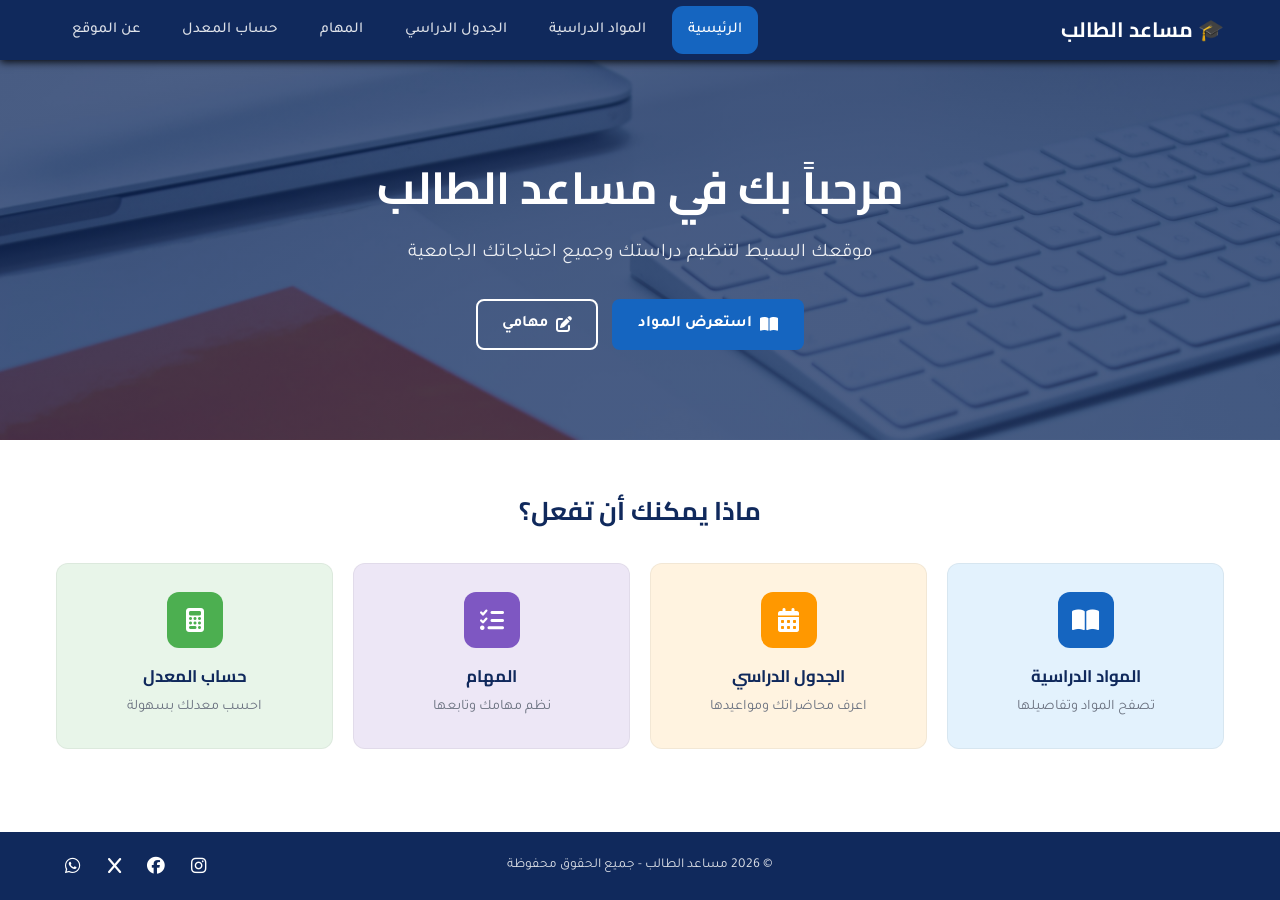
<file: index.html>
<!DOCTYPE html>
<html lang="ar" dir="rtl">
<head>
  <link rel="preconnect" href="https://fonts.googleapis.com">
<link rel="preconnect" href="https://fonts.gstatic.com" crossorigin>
<link href="https://fonts.googleapis.com/css2?family=Cairo:wght@400;600;700&family=Tajawal:wght@400;500;700&display=swap" rel="stylesheet">
    <meta charset="UTF-8">
<link rel="stylesheet" href="https://cdnjs.cloudflare.com/ajax/libs/font-awesome/6.5.1/css/all.min.css">
    <meta name="viewport" content="width=device-width, initial-scale=1.0">
    <title>مرحباً بك في مساعد الطالب</title>
    <link rel="stylesheet" href="./CSS/style.css">
        <link rel="stylesheet" href="./CSS/home.css">

</head>
<body>
<nav class="navbar">
  <div class="container nav-container">
    <a href="index.html" class="logo">🎓 مساعد الطالب</a>
    <button class="menu-toggle" id="menuToggle" aria-label="القائمة" aria-expanded="false">
      <span></span>
      <span></span>
      <span></span>
    </button>

    <ul class="nav-links" id="navLinks">
      <li><a href="index.html" class="active">الرئيسية</a></li>
      <li><a href="courses.html">المواد الدراسية</a></li>
      <li><a href="schedule.html">الجدول الدراسي</a></li>
      <li><a href="tasks.html">المهام</a></li>
      <li><a href="gpa.html">حساب المعدل</a></li>
      <li><a href="about.html">عن الموقع</a></li>
    </ul>

  </div>
</nav>

<main>

  <!-- ===== قسم الترحيب (Hero) ===== -->
  <section class="hero">
    <div class="container">
      <h1>مرحباً بك في مساعد الطالب</h1>
      <p>موقعك البسيط لتنظيم دراستك وجميع احتياجاتك الجامعية</p>

      <div class="hero-buttons">
        <a href="courses.html" class="btn btn-primary">
          <i class="fa-solid fa-book-open"></i> استعرض المواد
        </a>
        <a href="tasks.html" class="btn btn-outline">
          <i class="fa-solid fa-pen-to-square"></i> مهامي
        </a>
      </div>
    </div>
  </section>

  <!-- ===== ماذا يمكنك أن تفعل؟ ===== -->
  <section class="features">
    <div class="container">
      <h2 class="section-title">ماذا يمكنك أن تفعل؟</h2>

      <div class="features-grid">

        <a href="courses.html" class="feature-card card-blue">
          <div class="feature-icon"><i class="fa-solid fa-book-open"></i></div>
          <h3>المواد الدراسية</h3>
          <p>تصفح المواد وتفاصيلها</p>
        </a>

        <a href="schedule.html" class="feature-card card-orange">
          <div class="feature-icon"><i class="fa-solid fa-calendar-days"></i></div>
          <h3>الجدول الدراسي</h3>
          <p>اعرف محاضراتك ومواعيدها</p>
        </a>

        <a href="tasks.html" class="feature-card card-purple">
          <div class="feature-icon"><i class="fa-solid fa-list-check"></i></div>
          <h3>المهام</h3>
          <p>نظم مهامك وتابعها</p>
        </a>

        <a href="gpa.html" class="feature-card card-green">
          <div class="feature-icon"><i class="fa-solid fa-calculator"></i></div>
          <h3>حساب المعدل</h3>
          <p>احسب معدلك بسهولة</p>
        </a>

      </div>
    </div>
  </section>

</main>

<footer class="footer">
  <div class="container footer-container">
    <p class="copyright">© 2026 مساعد الطالب - جميع الحقوق محفوظة</p>
    <div class="social-links">
    <a href="https://www.instagram.com/mohammed__qandel?stkn=MTZ2YTNodWpycTI4Mw==" aria-label="instagram"><i class="fa-brands fa-instagram"></i></a>
    <a href="https://www.facebook.com/me/" aria-label="facebook"><i class="fa-brands fa-facebook"></i></a>
    <a href="https://x.com/Mohamed24745242" aria-label="X"><i class="fa-solid fa-x"></i></a>
    <a href="https://wa.me/972567876970" aria-label="whatsapp"><i class="fa-brands fa-whatsapp"></i></a>
    </div>
  </div>
</footer>
<script src="./JS/script.js"></script>
</body>
</html>
</file>
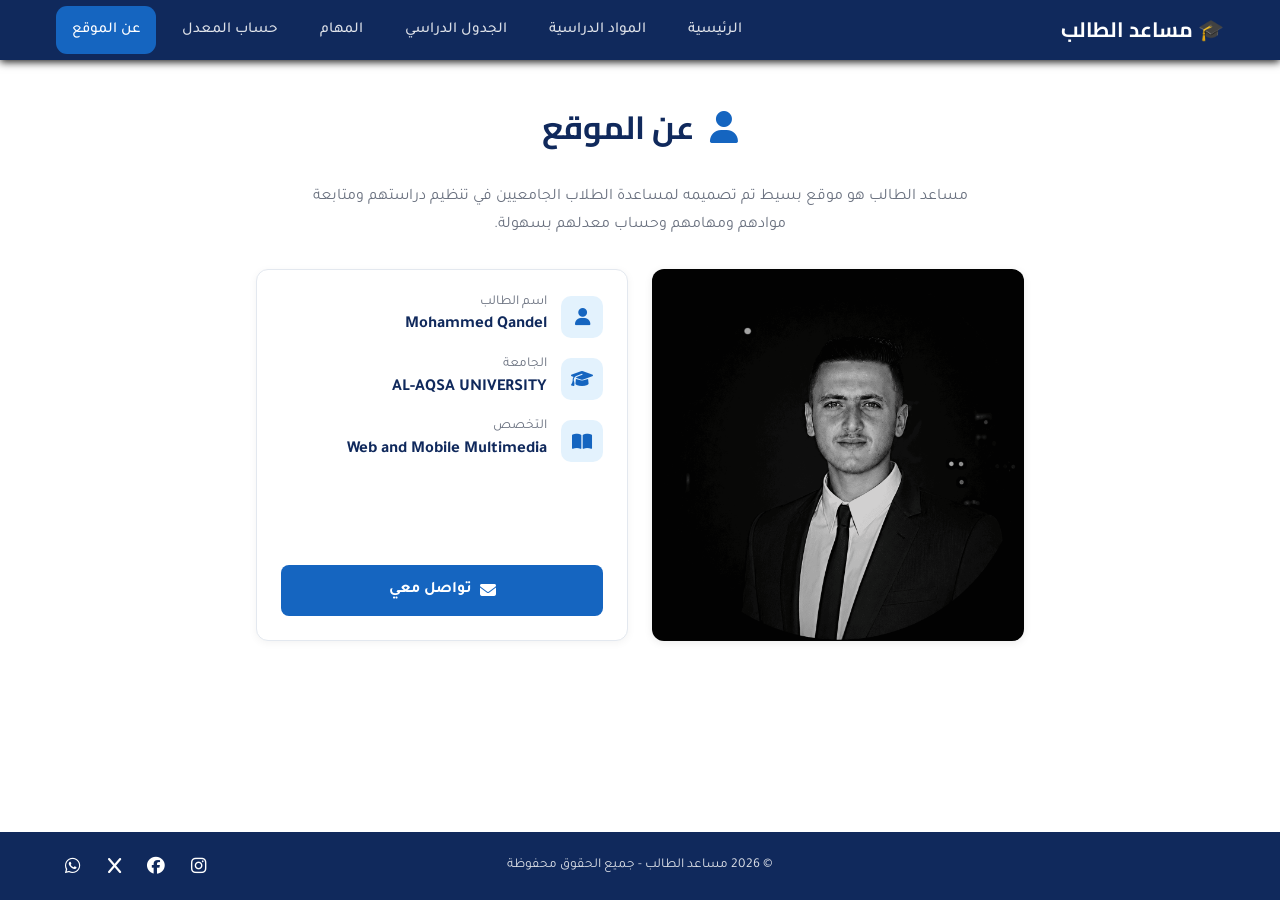
<file: about.html>
<!DOCTYPE html>
<html lang="ar" dir="rtl">
<head>
  <meta charset="UTF-8">
  <meta name="viewport" content="width=device-width, initial-scale=1.0">
  <title>عن الموقع - مساعد الطالب</title>

  <!-- الخطوط -->
  <link rel="preconnect" href="https://fonts.googleapis.com">
  <link rel="preconnect" href="https://fonts.gstatic.com" crossorigin>
  <link href="https://fonts.googleapis.com/css2?family=Cairo:wght@400;600;700&family=Tajawal:wght@400;500;700&display=swap" rel="stylesheet">

  <!-- الأيقونات -->
  <link rel="stylesheet" href="https://cdnjs.cloudflare.com/ajax/libs/font-awesome/6.5.1/css/all.min.css">

  <!-- الستايل: المشترك أول، وبعده ملف الصفحة -->
  <link rel="stylesheet" href="./CSS/style.css">
  <link rel="stylesheet" href="./CSS/about.css">
</head>
<body>

  <!-- ===== الناف بار ===== -->
  <nav class="navbar">
    <div class="container nav-container">

      <a href="index.html" class="logo">🎓 مساعد الطالب</a>

      <button class="menu-toggle" id="menuToggle" aria-label="القائمة" aria-expanded="false">
        <span></span>
        <span></span>
        <span></span>
      </button>

      <ul class="nav-links" id="navLinks">
        <li><a href="index.html">الرئيسية</a></li>
        <li><a href="courses.html">المواد الدراسية</a></li>
        <li><a href="schedule.html">الجدول الدراسي</a></li>
        <li><a href="tasks.html">المهام</a></li>
        <li><a href="gpa.html">حساب المعدل</a></li>
        <li><a href="about.html" class="active">عن الموقع</a></li>
      </ul>

    </div>
  </nav>

  <!-- ===== المحتوى ===== -->
  <main>
    <section class="page">
      <div class="container container-narrow">

        <header class="page-header">
          <h1><i class="fa-solid fa-user"></i> عن الموقع</h1>
        </header>

        <!-- نبذة عن الموقع -->
        <p class="about-intro">
          مساعد الطالب هو موقع بسيط تم تصميمه لمساعدة الطلاب الجامعيين في تنظيم دراستهم ومتابعة موادهم ومهامهم وحساب معدلهم بسهولة.
        </p>

        <div class="about-grid">

          <!-- الصورة (حط صورتك بمجلد images باسم about.jpg) -->
          <img class="about-image" src="images/ChatGPT Image 25 يونيو 2026، 09_43_19 م.png" alt="صورة شخصية أو مكتب دراسة" loading="lazy">

          <!-- بطاقة المعلومات (عدّل القيم لمعلوماتك) -->
          <div class="about-card">

            <ul class="about-info">
              <li>
                <span class="info-icon"><i class="fa-solid fa-user"></i></span>
                <div>
                  <span class="info-label">اسم الطالب</span>
                  <strong class="info-value">Mohammed Qandel </strong>
                </div>
              </li>
              <li>
                <span class="info-icon"><i class="fa-solid fa-graduation-cap"></i></span>
                <div>
                  <span class="info-label">الجامعة</span>
                  <strong class="info-value">AL-AQSA UNIVERSITY</strong>
                </div>
              </li>
              <li>
                <span class="info-icon"><i class="fa-solid fa-book-open"></i></span>
                <div>
                  <span class="info-label">التخصص</span>
                  <strong class="info-value">Web and Mobile Multimedia</strong>
                </div>
              </li>
            </ul>

            <!-- غيّر الإيميل لإيميلك -->
            <a href="mailto:qandelmohamed122@gmail.com" class="btn btn-primary">
              <i class="fa-solid fa-envelope"></i> تواصل معي
            </a>

          </div>
        </div>

      </div>
    </section>
  </main>

  <!-- ===== الفوتر ===== -->
  <footer class="footer">
    <div class="container footer-container">
      <p class="copyright">© 2026 مساعد الطالب - جميع الحقوق محفوظة</p>

      <div class="social-links">
        <a href="https://www.instagram.com/mohammed__qandel?stkn=MTZ2YTNodWpycTI4Mw==" aria-label="instagram"><i class="fa-brands fa-instagram"></i></a>
    <a href="https://www.facebook.com/me/" aria-label="facebook"><i class="fa-brands fa-facebook"></i></a>
    <a href="https://x.com/Mohamed24745242" aria-label="X"><i class="fa-solid fa-x"></i></a>
    <a href="https://wa.me/972567876970" aria-label="whatsapp"><i class="fa-brands fa-whatsapp"></i></a>

      </div>
    </div>
  </footer>

  <script src="./JS/script.js"></script>
</body>
</html>
</file>
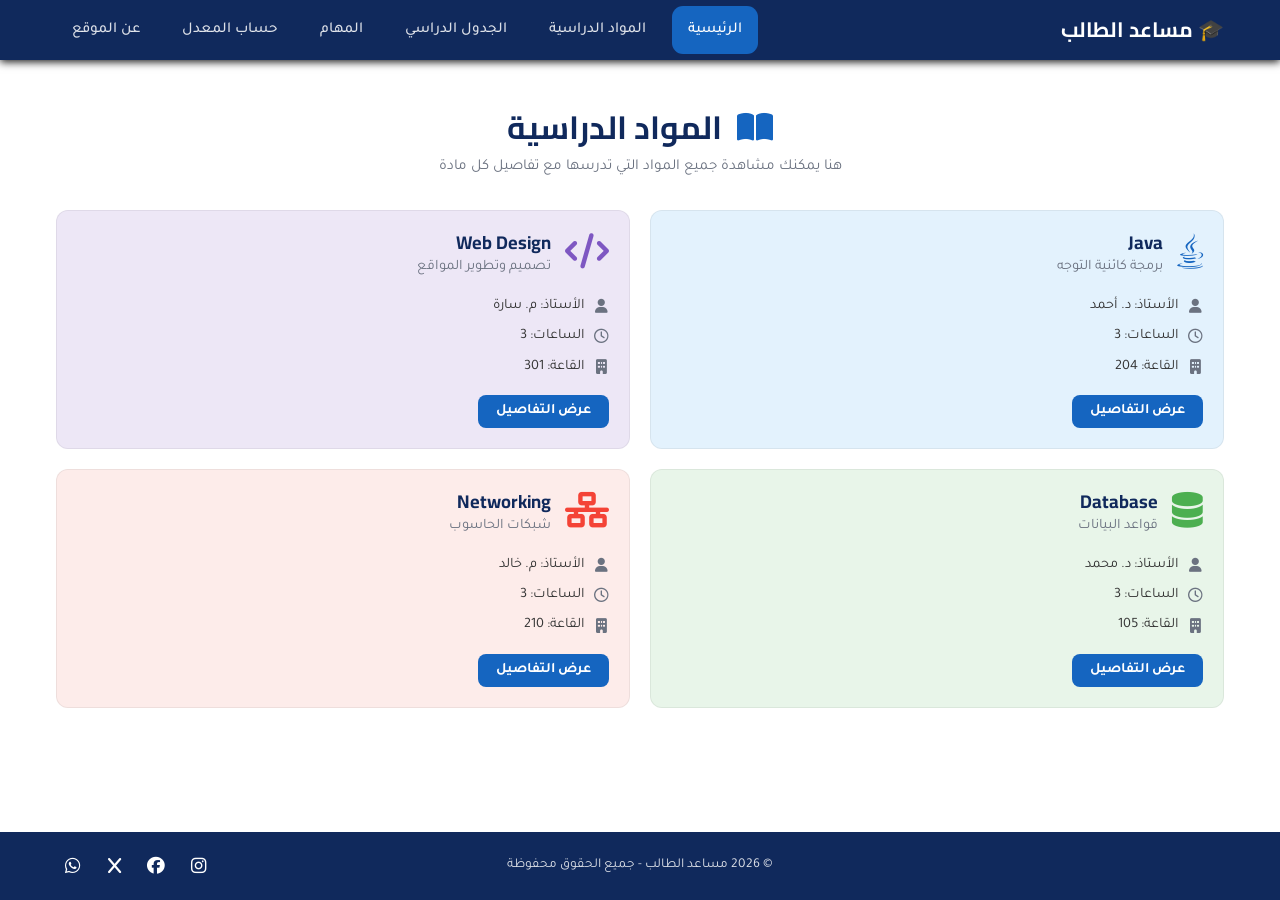
<file: courses.html>
<!DOCTYPE html>
<html lang="ar" dir="rtl">
<head>
  <link rel="preconnect" href="https://fonts.googleapis.com">
<link rel="preconnect" href="https://fonts.gstatic.com" crossorigin>
<link href="https://fonts.googleapis.com/css2?family=Cairo:wght@400;600;700&family=Tajawal:wght@400;500;700&display=swap" rel="stylesheet">
    <meta charset="UTF-8">
<link rel="stylesheet" href="https://cdnjs.cloudflare.com/ajax/libs/font-awesome/6.5.1/css/all.min.css">
    <meta name="viewport" content="width=device-width, initial-scale=1.0">
    <title>المواد الدراسية- مساعد الطالب</title>

    <link rel="stylesheet" href="./CSS/style.css">
    <link rel="stylesheet" href="./CSS/courses.css">
</head>
<body>
<nav class="navbar">
  <div class="container nav-container">
    <a href="index.html" class="logo">🎓 مساعد الطالب</a>
    <button class="menu-toggle" id="menuToggle" aria-label="القائمة" aria-expanded="false">
      <span></span>
      <span></span>
      <span></span>
    </button>

    <ul class="nav-links" id="navLinks">
      <li><a href="index.html" class="active">الرئيسية</a></li>
      <li><a href="courses.html">المواد الدراسية</a></li>
      <li><a href="schedule.html">الجدول الدراسي</a></li>
      <li><a href="tasks.html">المهام</a></li>
      <li><a href="gpa.html">حساب المعدل</a></li>
      <li><a href="about.html">عن الموقع</a></li>
    </ul>

  </div>
</nav>
<main>
  <section class="page">
    <div class="container">

      <!-- عنوان الصفحة -->
      <header class="page-header">
        <h1><i class="fa-solid fa-book-open"></i> المواد الدراسية</h1>
        <p>هنا يمكنك مشاهدة جميع المواد التي تدرسها مع تفاصيل كل مادة</p>
      </header>

      <!-- شبكة المواد -->
      <div class="courses-grid">

        <article class="course-card card-blue">
          <div class="course-top">
            <div class="course-icon"><i class="fa-brands fa-java"></i></div>
            <div>
              <h3>Java</h3>
              <p class="course-desc">برمجة كائنية التوجه</p>
            </div>
          </div>
          <ul class="course-info">
            <li><i class="fa-solid fa-user"></i> الأستاذ: د. أحمد</li>
            <li><i class="fa-regular fa-clock"></i> الساعات: 3</li>
            <li><i class="fa-solid fa-building"></i> القاعة: 204</li>
          </ul>
          <button type="button" class="btn btn-primary btn-sm" data-course="java">عرض التفاصيل</button>
        </article>

        <article class="course-card card-purple">
          <div class="course-top">
            <div class="course-icon"><i class="fa-solid fa-code"></i></div>
            <div>
              <h3>Web Design</h3>
              <p class="course-desc">تصميم وتطوير المواقع</p>
            </div>
          </div>
          <ul class="course-info">
            <li><i class="fa-solid fa-user"></i> الأستاذ: م. سارة</li>
            <li><i class="fa-regular fa-clock"></i> الساعات: 3</li>
            <li><i class="fa-solid fa-building"></i> القاعة: 301</li>
          </ul>
          <button type="button" class="btn btn-primary btn-sm"  data-course="web">عرض التفاصيل</button>
        </article>

        <article class="course-card card-green">
          <div class="course-top">
            <div class="course-icon"><i class="fa-solid fa-database"></i></div>
            <div>
              <h3>Database</h3>
              <p class="course-desc">قواعد البيانات</p>
            </div>
          </div>
          <ul class="course-info">
            <li><i class="fa-solid fa-user"></i> الأستاذ: د. محمد</li>
            <li><i class="fa-regular fa-clock"></i> الساعات: 3</li>
            <li><i class="fa-solid fa-building"></i> القاعة: 105</li>
          </ul>
          <button type="button" class="btn btn-primary btn-sm" data-course="database">عرض التفاصيل</button>
        </article>

        <article class="course-card card-red">
          <div class="course-top">
            <div class="course-icon"><i class="fa-solid fa-network-wired"></i></div>
            <div>
              <h3>Networking</h3>
              <p class="course-desc">شبكات الحاسوب</p>
            </div>
          </div>
          <ul class="course-info">
            <li><i class="fa-solid fa-user"></i> الأستاذ: م. خالد</li>
            <li><i class="fa-regular fa-clock"></i> الساعات: 3</li>
            <li><i class="fa-solid fa-building"></i> القاعة: 210</li>
          </ul>
          <button type="button" class="btn btn-primary btn-sm" data-course="networking">عرض التفاصيل</button>
        </article>

      </div>
    </div>
  </section>
</main>


<div class="modal" id="courseModal" aria-hidden="true">
  <div class="modal-box" role="dialog" aria-modal="true" aria-labelledby="modalTitle">

    <button type="button" class="modal-close" id="modalClose" aria-label="إغلاق">&times;</button>

    <div class="modal-header">
      <div class="modal-icon"><i id="modalIcon"></i></div>
      <div>
        <h3 id="modalTitle"></h3>
        <p class="course-desc" id="modalDesc"></p>
      </div>
    </div>

    <p class="modal-about" id="modalAbout"></p>

    <ul class="course-info">
      <li><i class="fa-solid fa-user"></i> الأستاذ: <span id="modalTeacher"></span></li>
      <li><i class="fa-regular fa-clock"></i> الساعات: <span id="modalHours"></span></li>
      <li><i class="fa-solid fa-building"></i> القاعة: <span id="modalRoom"></span></li>
    </ul>

    <h4>أهم المواضيع</h4>
    <ul class="modal-topics" id="modalTopics"></ul>

  </div>
</div>


<footer class="footer">
  <div class="container footer-container">
    <p class="copyright">© 2026 مساعد الطالب - جميع الحقوق محفوظة</p>
    <div class="social-links">
    <a href="https://www.instagram.com/mohammed__qandel?stkn=MTZ2YTNodWpycTI4Mw==" aria-label="instagram"><i class="fa-brands fa-instagram"></i></a>
    <a href="https://www.facebook.com/me/" aria-label="facebook"><i class="fa-brands fa-facebook"></i></a>
    <a href="https://x.com/Mohamed24745242" aria-label="X"><i class="fa-solid fa-x"></i></a>
    <a href="https://wa.me/972567876970" aria-label="whatsapp"><i class="fa-brands fa-whatsapp"></i></a>

    </div>
  </div>
</footer>
<script src="./JS/script.js"></script>
<script src="./JS/courses.js"></script>


</body>
</html>
</file>
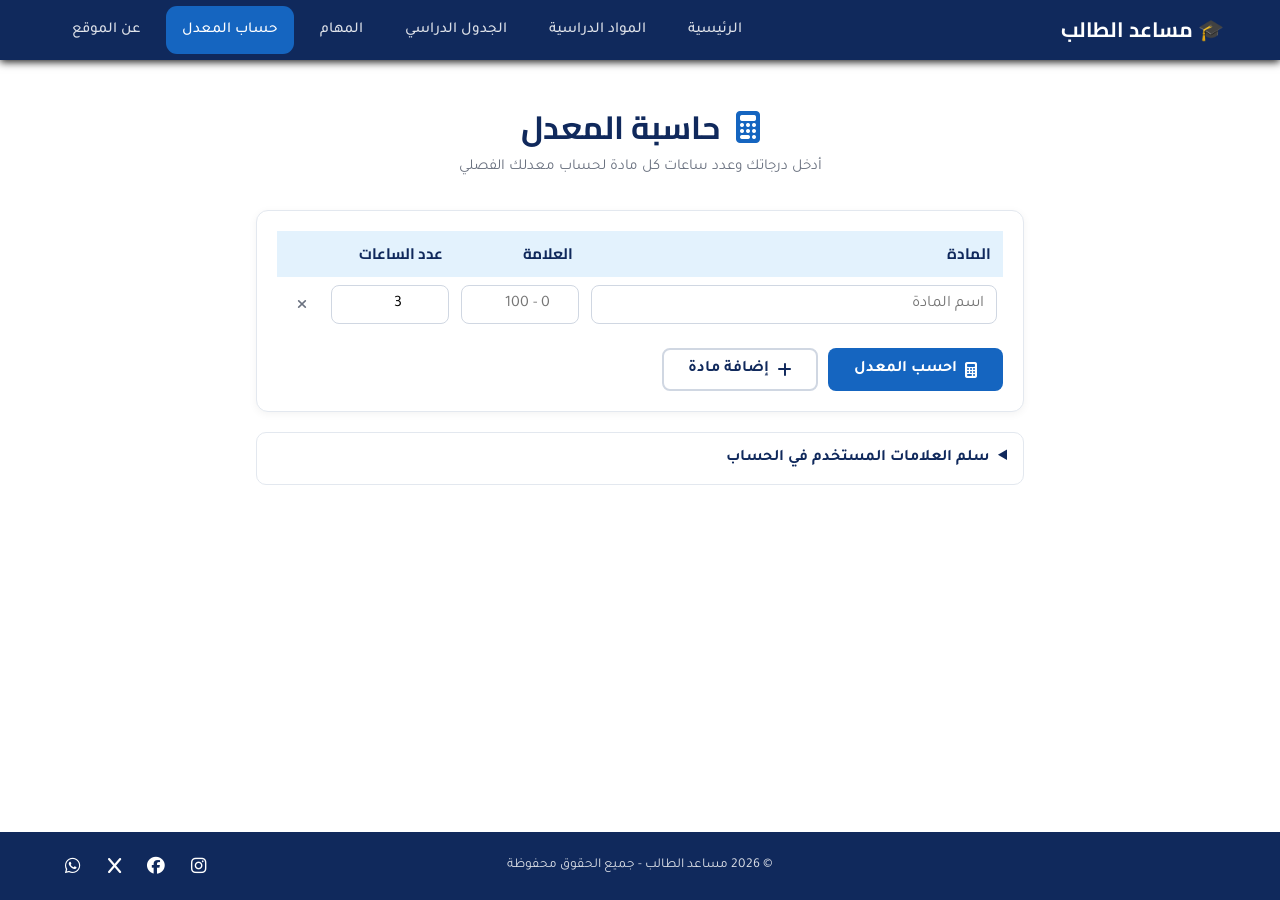
<file: gpa.html>
<!DOCTYPE html>
<html lang="ar" dir="rtl">
<head>
  <meta charset="UTF-8">
  <meta name="viewport" content="width=device-width, initial-scale=1.0">
  <title>حاسبة المعدل - مساعد الطالب</title>

  <!-- الخطوط -->
  <link rel="preconnect" href="https://fonts.googleapis.com">
  <link rel="preconnect" href="https://fonts.gstatic.com" crossorigin>
  <link href="https://fonts.googleapis.com/css2?family=Cairo:wght@400;600;700&family=Tajawal:wght@400;500;700&display=swap" rel="stylesheet">

  <!-- الأيقونات -->
  <link rel="stylesheet" href="https://cdnjs.cloudflare.com/ajax/libs/font-awesome/6.5.1/css/all.min.css">

  <!-- الستايل: المشترك أول، وبعده ملف الصفحة -->
  <link rel="stylesheet" href="./CSS/style.css">
  <link rel="stylesheet" href="./CSS/gpa.css">
</head>
<body>

  <!-- ===== الناف بار ===== -->
  <nav class="navbar">
    <div class="container nav-container">

      <a href="index.html" class="logo">🎓 مساعد الطالب</a>

      <button class="menu-toggle" id="menuToggle" aria-label="القائمة" aria-expanded="false">
        <span></span>
        <span></span>
        <span></span>
      </button>

      <ul class="nav-links" id="navLinks">
        <li><a href="index.html">الرئيسية</a></li>
        <li><a href="courses.html">المواد الدراسية</a></li>
        <li><a href="schedule.html">الجدول الدراسي</a></li>
        <li><a href="tasks.html">المهام</a></li>
        <li><a href="gpa.html" class="active">حساب المعدل</a></li>
        <li><a href="about.html">عن الموقع</a></li>
      </ul>

    </div>
  </nav>

  <!-- ===== المحتوى ===== -->
  <main>
    <section class="page">
      <div class="container container-narrow">

        <header class="page-header">
          <h1><i class="fa-solid fa-calculator"></i> حاسبة المعدل</h1>
          <p>أدخل درجاتك وعدد ساعات كل مادة لحساب معدلك الفصلي</p>
        </header>

        <!-- الفورم: الجدول + الأزرار (novalidate عشان نعرض رسائلنا نحن مش رسائل المتصفح) -->
        <form class="gpa-card" id="gpaForm" novalidate>

          <table class="gpa-table">
            <thead>
              <tr>
                <th>المادة</th>
                <th>العلامة</th>
                <th>عدد الساعات</th>
                <th aria-label="حذف"></th>
              </tr>
            </thead>
            <tbody id="gpaBody"></tbody>
          </table>

          <div class="gpa-actions">
            <button type="submit" class="btn btn-primary">
              <i class="fa-solid fa-calculator"></i> احسب المعدل
            </button>
            <button type="button" class="btn btn-light" id="addRowBtn">
              <i class="fa-solid fa-plus"></i> إضافة مادة
            </button>
          </div>

          <!-- رسالة الخطأ -->
          <p class="gpa-message" id="gpaMessage" role="alert" hidden></p>
        </form>

        <!-- النتيجة -->
        <div class="gpa-result" id="gpaResult" hidden>
          <i class="fa-solid fa-trophy"></i>
          <p class="gpa-result-label">المعدل الفصلي</p>
          <p class="gpa-result-value" id="gpaValue">0.00</p>
          <p class="gpa-result-note">(من 4.00)</p>
          <p class="gpa-result-note">مجموع الساعات: <span id="gpaHours">0</span></p>
        </div>

        <!-- سلم العلامات المستخدم بالحساب -->
        <details class="scale-box">
          <summary>سلم العلامات المستخدم في الحساب</summary>
          <ul id="scaleList"></ul>
        </details>

      </div>
    </section>
  </main>

  <!-- ===== الفوتر ===== -->
  <footer class="footer">
    <div class="container footer-container">
      <p class="copyright">© 2026 مساعد الطالب - جميع الحقوق محفوظة</p>

      <div class="social-links">
    <a href="https://www.instagram.com/mohammed__qandel?stkn=MTZ2YTNodWpycTI4Mw==" aria-label="instagram"><i class="fa-brands fa-instagram"></i></a>
    <a href="https://www.facebook.com/me/" aria-label="facebook"><i class="fa-brands fa-facebook"></i></a>
    <a href="https://x.com/Mohamed24745242" aria-label="X"><i class="fa-solid fa-x"></i></a>
    <a href="https://wa.me/972567876970" aria-label="whatsapp"><i class="fa-brands fa-whatsapp"></i></a>
      </div>
    </div>
  </footer>


  <script src="./JS/script.js"></script>
  <script src="./JS/gpa.js"></script>

</body>
</html>
</file>
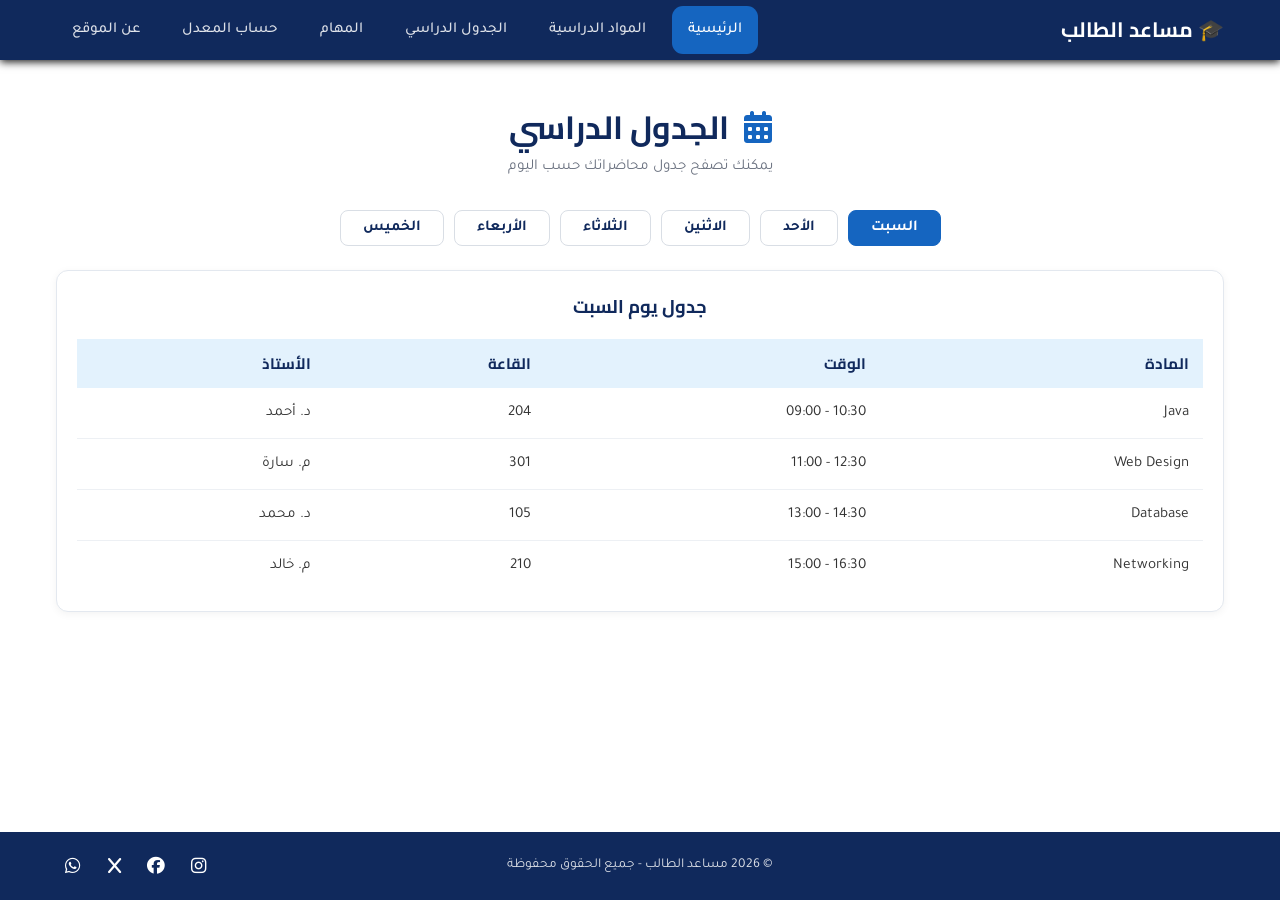
<file: schedule.html>
<!DOCTYPE html>
<html lang="ar" dir="rtl">
<head>
  <link rel="preconnect" href="https://fonts.googleapis.com">
<link rel="preconnect" href="https://fonts.gstatic.com" crossorigin>
<link href="https://fonts.googleapis.com/css2?family=Cairo:wght@400;600;700&family=Tajawal:wght@400;500;700&display=swap" rel="stylesheet">
    <meta charset="UTF-8">
<link rel="stylesheet" href="https://cdnjs.cloudflare.com/ajax/libs/font-awesome/6.5.1/css/all.min.css">
    <meta name="viewport" content="width=device-width, initial-scale=1.0">
    <title>الجدول الدراسي -  مساعد الطالب</title>

    <link rel="stylesheet" href="./CSS/style.css">
        <link rel="stylesheet" href="./CSS/schedule.css">

</head>
<body>
<nav class="navbar">
  <div class="container nav-container">
    <a href="index.html" class="logo">🎓 مساعد الطالب</a>
    <button class="menu-toggle" id="menuToggle" aria-label="القائمة" aria-expanded="false">
      <span></span>
      <span></span>
      <span></span>
    </button>

    <ul class="nav-links" id="navLinks">
      <li><a href="index.html" class="active">الرئيسية</a></li>
      <li><a href="courses.html">المواد الدراسية</a></li>
      <li><a href="schedule.html">الجدول الدراسي</a></li>
      <li><a href="tasks.html">المهام</a></li>
      <li><a href="gpa.html">حساب المعدل</a></li>
      <li><a href="about.html">عن الموقع</a></li>
    </ul>

  </div>
</nav>
<main>
  <section class="page">
    <div class="container">

      <header class="page-header">
        <h1><i class="fa-solid fa-calendar-days"></i> الجدول الدراسي</h1>
        <p>يمكنك تصفح جدول محاضراتك حسب اليوم</p>
      </header>

      <!-- أزرار الأيام -->
      <div class="day-tabs">
        <button type="button" class="day-btn active" data-day="sat">السبت</button>
        <button type="button" class="day-btn" data-day="sun">الأحد</button>
        <button type="button" class="day-btn" data-day="mon">الاثنين</button>
        <button type="button" class="day-btn" data-day="tue">الثلاثاء</button>
        <button type="button" class="day-btn" data-day="wed">الأربعاء</button>
        <button type="button" class="day-btn" data-day="thu">الخميس</button>
      </div>

      <!-- الجدول -->
      <div class="schedule-card">
        <h2 class="schedule-title" id="scheduleTitle">جدول يوم السبت</h2>

        <table class="schedule-table">
          <thead>
            <tr>
              <th>المادة</th>
              <th>الوقت</th>
              <th>القاعة</th>
              <th>الأستاذ</th>
            </tr>
          </thead>
          <tbody id="scheduleBody"></tbody>
        </table>
      </div>

    </div>
  </section>
</main>


<footer class="footer">
  <div class="container footer-container">
    <p class="copyright">© 2026 مساعد الطالب - جميع الحقوق محفوظة</p>
    <div class="social-links">
    <a href="https://www.instagram.com/mohammed__qandel?stkn=MTZ2YTNodWpycTI4Mw==" aria-label="instagram"><i class="fa-brands fa-instagram"></i></a>
    <a href="https://www.facebook.com/me/" aria-label="facebook"><i class="fa-brands fa-facebook"></i></a>
    <a href="https://x.com/Mohamed24745242" aria-label="X"><i class="fa-solid fa-x"></i></a>
    <a href="https://wa.me/972567876970" aria-label="whatsapp"><i class="fa-brands fa-whatsapp"></i></a>
    </div>
  </div>
</footer>
<script src="./JS/script.js"></script>
<script src="./JS/schedule.js"></script>

</body>
</html>
</file>
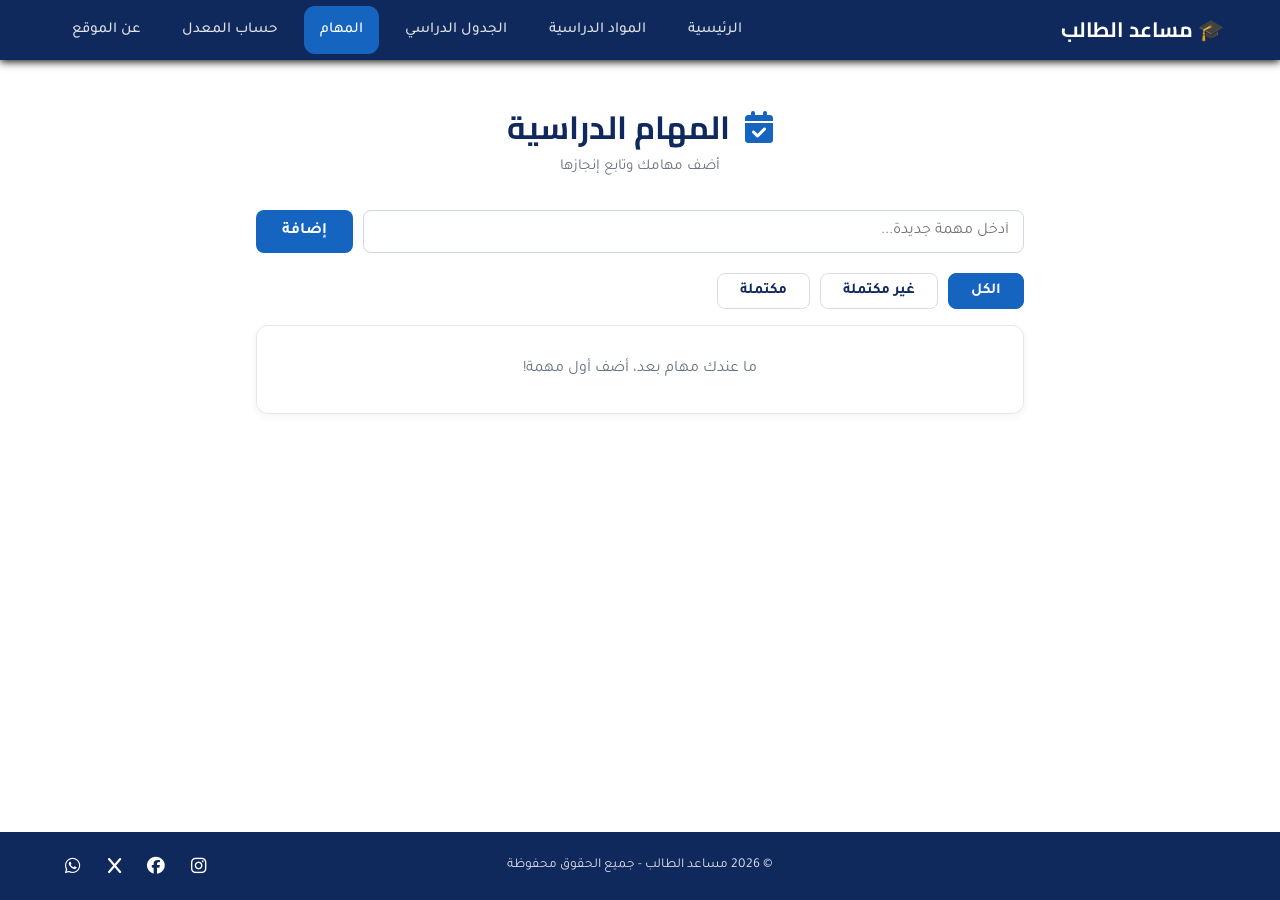
<file: tasks.html>
<!DOCTYPE html>
<html lang="ar" dir="rtl">
<head>
  <meta charset="UTF-8">
  <meta name="viewport" content="width=device-width, initial-scale=1.0">
  <title>المهام الدراسية - مساعد الطالب</title>

  <!-- الخطوط -->
  <link rel="preconnect" href="https://fonts.googleapis.com">
  <link rel="preconnect" href="https://fonts.gstatic.com" crossorigin>
  <link href="https://fonts.googleapis.com/css2?family=Cairo:wght@400;600;700&family=Tajawal:wght@400;500;700&display=swap" rel="stylesheet">

  <!-- الأيقونات -->
  <link rel="stylesheet" href="https://cdnjs.cloudflare.com/ajax/libs/font-awesome/6.5.1/css/all.min.css">

  <!-- الستايل: المشترك أول، وبعده ملف الصفحة -->
  <link rel="stylesheet" href="./CSS/style.css">
  <link rel="stylesheet" href="./CSS/tasks.css">
</head>
<body>

  <!-- ===== الناف بار ===== -->
  <nav class="navbar">
    <div class="container nav-container">

      <a href="index.html" class="logo">🎓 مساعد الطالب</a>

      <button class="menu-toggle" id="menuToggle" aria-label="القائمة" aria-expanded="false">
        <span></span>
        <span></span>
        <span></span>
      </button>

      <ul class="nav-links" id="navLinks">
        <li><a href="index.html">الرئيسية</a></li>
        <li><a href="courses.html">المواد الدراسية</a></li>
        <li><a href="schedule.html">الجدول الدراسي</a></li>
        <li><a href="tasks.html" class="active">المهام</a></li>
        <li><a href="gpa.html">حساب المعدل</a></li>
        <li><a href="about.html">عن الموقع</a></li>
      </ul>

    </div>
  </nav>

  <!-- ===== المحتوى ===== -->
  <main>
    <section class="page">
      <div class="container tasks-wrap">

        <header class="page-header">
          <h1><i class="fa-solid fa-calendar-check"></i> المهام الدراسية</h1>
          <p>أضف مهامك وتابع إنجازها</p>
        </header>

        <!-- إضافة مهمة: الحقل أول (يمين) والزر ثاني (يسار) -->
        <form class="task-form" id="taskForm">
          <input type="text" id="taskInput" placeholder="أدخل مهمة جديدة..." maxlength="100" aria-label="المهمة الجديدة" autocomplete="off">
          <button type="submit" class="btn btn-primary">إضافة</button>
        </form>

        <!-- أزرار الفلترة -->
        <div class="filters">
          <button type="button" class="filter-btn active" data-filter="all">الكل</button>
          <button type="button" class="filter-btn" data-filter="pending">غير مكتملة</button>
          <button type="button" class="filter-btn" data-filter="done">مكتملة</button>
        </div>

        <!-- قائمة المهام (بتنبني بالجافاسكربت) -->
        <div class="task-card">
          <ul class="task-list" id="taskList"></ul>
          <p class="task-empty" id="taskEmpty" hidden></p>
        </div>


      </div>
    </section>
  </main>

  <!-- ===== الفوتر ===== -->
  <footer class="footer">
    <div class="container footer-container">
      <p class="copyright">© 2026 مساعد الطالب - جميع الحقوق محفوظة</p>

      <div class="social-links">
     <a href="https://www.instagram.com/mohammed__qandel?stkn=MTZ2YTNodWpycTI4Mw==" aria-label="instagram"><i class="fa-brands fa-instagram"></i></a>
    <a href="https://www.facebook.com/me/" aria-label="facebook"><i class="fa-brands fa-facebook"></i></a>
    <a href="https://x.com/Mohamed24745242" aria-label="X"><i class="fa-solid fa-x"></i></a>
    <a href="https://wa.me/972567876970" aria-label="whatsapp"><i class="fa-brands fa-whatsapp"></i></a>
      </div>
    </div>
  </footer>

  <script src="./JS/script.js"></script>
  <script src="./JS/tasks.js"></script>
</body>
</html>
</file>
<file: CSS/style.css>
/* =====================================================
   style.css — الملف المشترك (بينربط بكل صفحات الموقع)
   فيه: المتغيرات، الريسيت، الناف بار، الفوتر، الأزرار،
        هيكل الصفحات الداخلية، النافذة المنبثقة، وتجاوبهم
   ===================================================== */


/* ========== المتغيرات ========== */
:root {
  --primary: #0D47A1;      /* الأزرق الأساسي */
  --secondary: #1565C0;    /* الأزرق الثانوي */
  --navy: #10295c;         /* الكحلي تبع الناف بار والفوتر */
  --bg-light: #E3F2FD;     /* خلفية فاتحة */
  --card-bg: #F5F7FA;      /* خلفية البطاقات */
  --success: #4CAF50;      /* أخضر */
  --warning: #FF9800;      /* برتقالي */
  --danger: #F44336;       /* أحمر */
  --white: #FFFFFF;        /* أبيض */
  --text: #333333;         /* لون النص */
  --text-muted: #6B7280;   /* رمادي للنصوص الثانوية */

  --font-heading: 'Cairo', sans-serif;   /* خط العناوين */
  --font-body: 'Tajawal', sans-serif;    /* خط النصوص */

  --container: 1200px;     /* أقصى عرض للمحتوى */
}


/* ========== ألوان الكروت (مشتركة: الرئيسية + المواد + النوافذ) ========== */
/* كل كلاس بيعرّف متغيرين محليين: --c الغامق و--c-light الفاتح */
.card-blue   { --c: var(--secondary); --c-light: #E3F2FD; }
.card-orange { --c: var(--warning);   --c-light: #FFF3E0; }
.card-purple { --c: #7E57C2;          --c-light: #EDE7F6; }
.card-green  { --c: var(--success);   --c-light: #E8F5E9; }
.card-red    { --c: var(--danger);    --c-light: #FDECEA; }


/* ========== الريسيت والأساسيات ========== */
* {
  margin: 0;                /* بنلغي الهوامش الافتراضية */
  padding: 0;               /* وبنلغي الـ padding الافتراضي */
  box-sizing: border-box;   /* الـ padding يدخل ضمن العرض */
}

body {
  font-family: var(--font-body);  /* خط الموقع */
  color: var(--text);             /* لون النص */
  line-height: 1.7;               /* المسافة بين الأسطر */
  min-height: 100vh;              /* الصفحة بارتفاع الشاشة على الأقل */
  display: flex;                  /* فليكس */
  flex-direction: column;         /* بشكل عمودي عشان الفوتر ينزل لتحت */
}

h1, h2, h3, h4 {
  font-family: var(--font-heading);  /* خط Cairo للعناوين */
  color: var(--primary);             /* لون أزرق */
}

a {
  text-decoration: none;    /* بنشيل الخط اللي تحت الروابط */
  color: inherit;           /* الرابط ياخد لون اللي حواليه */
}

ul {
  list-style: none;         /* بنشيل النقاط من القوائم */
}

img {
  max-width: 100%;          /* الصورة ما بتطلع برا الشاشة (كانت معطّلة عندك، رجّعتها لأن صفحة "عن الموقع" فيها صورة) */
  display: block;           /* بنشيل الفراغ الصغير تحت الصورة */
}

.container {
  width: 100%;                    /* عرض كامل */
  max-width: var(--container);    /* بس ما يزيد عن 1200px */
  margin-inline: auto;            /* بنوسّط الحاوية */
  padding-inline: 16px;           /* مسافة عالجنبين */
}

main {
  flex: 1;                        /* المحتوى ياخد المساحة الفاضية */
}

[hidden] {
  display: none !important;       /* أي عنصر عليه hidden يختفي فعلاً (بدونها display: flex يلغي hidden) */
}


/* ========== الناف بار ========== */
.navbar {
  background: var(--navy);                  /* لون خلفية الناف بار (الكحلي) */
  position: sticky;                         /* بيضل ظاهر فوق وأنت بتنزل بالصفحة */
  top: 0;                                   /* بيلزق بأعلى الشاشة بالظبط (كانت 1% وبتعمل فراغ فوقه) */
  z-index: 1000;                            /* بيكون فوق أي عنصر تاني */
  box-shadow: 0 2px 8px rgba(0, 0, 0, 0.9); /* ظل تحته */
}

.nav-container {
  display: flex;                            /* بيرتب اللوجو والروابط جنب بعض */
  align-items: center;                      /* بيوسّطهم عمودياً */
  justify-content: space-between;           /* اللوجو بطرف والروابط بالطرف التاني */
  min-height: 60px;                         /* أقل ارتفاع للناف بار */
}

.logo {
  font-family: var(--font-heading);         /* خط Cairo للوجو */
  font-size: 1.3rem;                        /* حجم خط اللوجو */
  font-weight: 700;                         /* خط عريض */
  color: var(--white);                      /* لون أبيض */
  white-space: nowrap;                      /* يمنع اللوجو ينكسر لسطرين */
}

.nav-links {
  display: flex;                            /* الروابط بصف أفقي */
  align-items: center;                      /* بنص الارتفاع */
  gap: 10px;                                /* مسافة بين كل رابط والتاني */
}

.nav-links a {
  display: block;                           /* بيخلي الـ padding يشتغل صح ويكبّر مساحة الضغط */
  padding: 11px 16px;                       /* مسافة داخلية: 11 فوق وتحت، 16 يمين ويسار */
  border-radius: 11px;                      /* زوايا دائرية (شكل الحبة) */
  font-size: 0.95rem;                       /* حجم خط الروابط */
  font-weight: 500;                         /* سماكة متوسطة */
  color: rgba(255, 255, 255, 0.85);         /* أبيض شبه شفاف للروابط العادية */
  transition: background 0.50s ease, color 0.0s ease; /* حركة ناعمة عند تغيّر اللون */
}

.nav-links a:hover {
  background: rgba(255, 255, 255, 0.12);    /* خلفية فاتحة خفيفة لما تحط الماوس */
  color: var(--white);                      /* النص يصير أبيض كامل */
}

.nav-links a.active {
  background: var(--secondary);             /* خلفية زرقا لرابط الصفحة الحالية */
  color: var(--white);                      /* نص أبيض */
}

/* زر الهامبرغر (الثلاث شرطات): مخفي على الشاشات الكبيرة وبيظهر على الجوال */
.menu-toggle {
  display: none;                            /* مخفي افتراضياً */
  flex-direction: column;                   /* الخطوط الثلاثة فوق بعض */
  justify-content: center;                  /* بنص الزر */
  gap: 5px;                                 /* مسافة بين الخطوط */
  width: 42px;                              /* عرض الزر */
  height: 42px;                             /* ارتفاع الزر */
  padding: 8px;                             /* مسافة داخلية */
  background: transparent;                  /* بدون خلفية */
  border: none;                             /* بدون إطار */
  cursor: pointer;                          /* شكل اليد عند المرور */
}

.menu-toggle span {
  display: block;                           /* عشان ياخد عرض وارتفاع */
  width: 100%;                              /* الخط بعرض الزر كله */
  height: 3px;                              /* سماكة الخط */
  border-radius: 2px;                       /* أطراف دائرية شوي */
  background: var(--white);                 /* لون أبيض */
  transition: transform 0.3s ease, opacity 0.3s ease; /* حركة ناعمة عند التحول لـ ✕ */
}

/* تحويل الهامبرغر إلى ✕ لما القائمة تنفتح */
.menu-toggle.open span:nth-child(1) {
  transform: translateY(8px) rotate(45deg);    /* الخط الأول ينزل ويلف */
}
.menu-toggle.open span:nth-child(2) {
  opacity: 0;                                  /* الخط اللي بالنص بيختفي */
}
.menu-toggle.open span:nth-child(3) {
  transform: translateY(-8px) rotate(-45deg);  /* الخط الثالث يطلع ويلف عكسه فيصير ✕ */
}


/* ========== الأزرار (مشتركة بكل الصفحات) ========== */
.btn {
  display: inline-flex;                 /* الأيقونة والنص جنب بعض */
  align-items: center;                  /* بنفس الارتفاع */
  justify-content: center;              /* بنص الزر */
  gap: 8px;                             /* مسافة بين الأيقونة والنص */
  padding: 10px 24px;                   /* مسافة داخلية */
  border: 2px solid transparent;        /* إطار شفاف (عشان الزر الثاني ياخد إطار بدون ما يتغير الحجم) */
  border-radius: 8px;                   /* زوايا دائرية */
  font-family: var(--font-body);        /* خط الموقع (الأزرار ما بترث الخط تلقائياً) */
  font-size: 1rem;                      /* حجم الخط */
  font-weight: 700;                     /* خط عريض */
  cursor: pointer;                      /* شكل اليد */
  transition: background 0.25s ease, color 0.25s ease, transform 0.25s ease; /* حركة ناعمة */
}

.btn-primary {
  background: var(--secondary);         /* زر أزرق مليان */
  color: var(--white);                  /* نص أبيض */
}

.btn-primary:hover {
  background: var(--primary);           /* أزرق أغمق عند المرور */
  transform: translateY(-2px);          /* يطلع 2px لفوق */
}

.btn-outline {
  background: transparent;              /* بدون خلفية */
  border-color: var(--white);           /* إطار أبيض */
  color: var(--white);                  /* نص أبيض */
}

.btn-outline:hover {
  background: var(--white);             /* الخلفية تصير بيضا */
  color: var(--navy);                   /* والنص كحلي */
  transform: translateY(-2px);          /* يطلع 2px لفوق */
}

/* زر صغير */
.btn-sm {
  padding: 6px 16px;                    /* مسافة داخلية أصغر */
  font-size: 0.9rem;                    /* خط أصغر */
}

/* زر أيقونة دائري (مستخدم بصفحة المعدل لحذف صف، وبأي صفحة ثانية بالمستقبل) */
.btn-icon {
  display: flex;                        /* لتوسيط الأيقونة */
  align-items: center;                  /* توسيط عمودي */
  justify-content: center;              /* توسيط أفقي */
  width: 34px;                          /* عرض الزر */
  height: 34px;                         /* ارتفاع الزر */
  border: none;                         /* بدون إطار */
  border-radius: 50%;                   /* دائري */
  background: transparent;              /* بدون خلفية */
  color: var(--text-muted);             /* رمادي */
  cursor: pointer;                      /* شكل اليد */
  transition: background 0.2s ease, color 0.2s ease; /* حركة ناعمة */
}

.btn-icon:hover {
  background: rgba(244, 67, 54, 0.12);  /* خلفية حمرا خفيفة */
  color: var(--danger);                 /* أيقونة حمرا */
}

/* حاوية أضيق للصفحات اللي محتواها نصوص/فورم (حساب المعدل، عن الموقع) */
.container-narrow {
  max-width: 800px;                     /* عرض أضيق من الحاوية العادية (1200px) */
}


/* ========== هيكل الصفحات الداخلية (مشترك) ========== */
.page {
  padding: 40px 0 20px;                 /* مسافة فوق وتحت محتوى الصفحة */
}

.page-header {
  text-align: center;                   /* توسيط العنوان والوصف */
  margin-bottom: 30px;                  /* مسافة قبل المحتوى */
}

.page-header h1 {
  font-size: clamp(1.5rem, 4vw, 2rem);  /* حجم متجاوب للعنوان */
  color: var(--navy);                   /* كحلي */
}

.page-header h1 i {
  color: var(--secondary);              /* الأيقونة زرقا */
  margin-inline-end: 8px;               /* مسافة بين الأيقونة والنص (بالـ RTL بتصير عاليسار الأيقونة) */
}

.page-header p {
  color: var(--text-muted);             /* الوصف رمادي */
  font-size: 0.95rem;                   /* خط أصغر */
}


/* ========== النافذة المنبثقة (Modal): الأساس المشترك ========== */
.modal {
  position: fixed;                      /* ثابتة فوق الصفحة كلها */
  inset: 0;                             /* تغطي الشاشة كاملة (top, right, bottom, left = 0) */
  display: flex;                        /* عشان نوسّط الصندوق */
  align-items: center;                  /* توسيط عمودي */
  justify-content: center;              /* توسيط أفقي */
  padding: 16px;                        /* مسافة من حواف الشاشة (مهم للجوال) */
  background: rgba(0, 0, 0, 0.55);      /* خلفية سودا شبه شفافة */
  opacity: 0;                           /* شفافة تماماً (مخفية) */
  visibility: hidden;                   /* مخفية ومش قابلة للضغط أو التركيز */
  transition: opacity 0.25s ease, visibility 0.25s ease; /* ظهور واختفاء ناعم */
  z-index: 2000;                        /* فوق الناف بار (اللي z-index تبعه 1000) */
}

.modal.open {
  opacity: 1;                           /* تظهر */
  visibility: visible;                  /* وتصير قابلة للضغط */
}

.modal-box {
  position: relative;                   /* عشان زر الإغلاق يتثبت جواله */
  width: 100%;                          /* بعرض المتاح */
  max-width: 480px;                     /* بس ما تزيد عن 480px */
  max-height: 90vh;                     /* ما تزيد عن 90% من ارتفاع الشاشة */
  overflow-y: auto;                     /* لو المحتوى طويل يطلع سكرول جواها */
  padding: 28px 24px 24px;              /* مسافة داخلية */
  background: var(--white);             /* خلفية بيضا */
  border-top: 6px solid var(--c);       /* شريط ملوّن فوق حسب لون المادة (لازم كلاس card-* على الصندوق) */
  border-radius: 12px;                  /* زوايا دائرية */
  transform: translateY(20px) scale(0.97); /* وضعها قبل الظهور: نازلة شوي ومصغّرة */
  transition: transform 0.25s ease;     /* حركة ناعمة */
}

.modal.open .modal-box {
  transform: none;                      /* لما تنفتح ترجع لمكانها وحجمها الطبيعي */
}

.modal-close {
  position: absolute;                   /* بنثبّته بزاوية الصندوق */
  top: 10px;                            /* 10px من فوق */
  inset-inline-end: 12px;               /* 12px من نهاية السطر (يسار بالـ RTL) */
  width: 34px;                          /* عرض الزر */
  height: 34px;                         /* ارتفاع الزر */
  border: none;                         /* بدون إطار */
  border-radius: 50%;                   /* دائري */
  background: transparent;              /* بدون خلفية */
  font-size: 1.8rem;                    /* حجم علامة ✕ */
  line-height: 1;                       /* ما نزيد ارتفاع السطر */
  color: var(--text-muted);             /* رمادي */
  cursor: pointer;                      /* شكل اليد */
  transition: background 0.2s ease, color 0.2s ease; /* حركة ناعمة */
}

.modal-close:hover {
  background: var(--card-bg);           /* خلفية رمادية فاتحة */
  color: var(--danger);                 /* ✕ حمرا */
}

/* منع سكرول الصفحة الخلفية لما النافذة مفتوحة */
body.no-scroll {
  overflow: hidden;                     /* بيثبّت الصفحة ورا النافذة */
}


/* ========== الفوتر ========== */
.footer {
  background: var(--navy);                  /* نفس كحلي الناف بار */
  color: rgba(255, 255, 255, 0.85);         /* نص أبيض شبه شفاف */
  margin-top: auto;                         /* يدفع الفوتر لآخر الصفحة (لأن body فليكس عمودي) */
  padding: 18px 0;                          /* مسافة داخلية فوق وتحت */
}

.footer-container {
  position: relative;                       /* عشان نثبّت الأيقونات جواله بـ absolute */
  display: flex;                            /* فليكس لتوسيط النص */
  align-items: center;                      /* توسيط عمودي */
  justify-content: center;                  /* توسيط أفقي: نص الحقوق بالنص */
  min-height: 32px;                         /* ارتفاع أدنى بحجم الأيقونات */
}

.copyright {
  font-size: 0.85rem;                       /* خط صغير زي الصورة */
  text-align: center;                       /* النص بالنص */
}

.social-links {
  position: absolute;                       /* بيطلع برا تدفق الفليكس فيضل النص بالنص فعلاً */
  inset-inline-end: 16px;                   /* بنهاية السطر: يسار بالـ RTL، زي الصورة */
  display: flex;                            /* الأيقونات جنب بعض */
  gap: 10px;                                /* مسافة بين الأيقونات */
}

.social-links a {
  display: flex;                            /* لتوسيط الأيقونة جوّا الدايرة */
  align-items: center;                      /* توسيط عمودي */
  justify-content: center;                  /* توسيط أفقي */
  width: 32px;                              /* عرض الدايرة */
  height: 32px;                             /* ارتفاع الدايرة (نفس العرض = دايرة كاملة) */
  border-radius: 50%;                       /* بيحولها لدايرة */
  color: var(--white);                      /* الأيقونة بيضا */
  font-size: 1.1rem;                        /* حجم الأيقونة */
  transition: background 0.25s ease, transform 0.25s ease; /* حركة ناعمة */
}

.social-links a:hover {
  background: var(--secondary);             /* خلفية زرقا عند المرور */
  transform: translateY(-2px);              /* الأيقونة تطلع 2px لفوق */
}


/* =====================================================
   التجاوب (الجزء المشترك: الناف بار والفوتر)
   لازم يكون بعد القواعد الأساسية فوق
   ===================================================== */

/* ===== تابلت: بنصغّر الروابط عشان تتسع بسطر واحد ===== */
@media (max-width: 900px) {
  .nav-links a {
    padding: 8px 10px;                 /* بنصغّر المسافة الداخلية */
    font-size: 0.88rem;                /* وبنصغّر الخط */
  }
}

/* ===== جوال: الناف بار بقائمة هامبرغر ===== */
@media (max-width: 768px) {          /* لما عرض الشاشة 768px أو أقل */
  .nav-container {
    flex-wrap: wrap;                 /* بيسمح للقائمة تنزل لسطر جديد تحت اللوجو */
  }

  .menu-toggle {
    display: flex;                   /* بنظهر زر الهامبرغر */
  }

  .nav-links {
    flex-direction: column;          /* الروابط تحت بعض */
    align-items: stretch;            /* كل رابط ياخد العرض كامل */
    width: 100%;                     /* القائمة بعرض الشاشة */
    gap: 0;                          /* بنلغي المسافة بين الروابط */
    max-height: 0;                   /* القائمة مسكّرة (ارتفاعها صفر) */
    overflow: hidden;                /* بنخفي اللي طالع برا الارتفاع */
    transition: max-height 0.35s ease; /* حركة فتح وإغلاق ناعمة */
  }

  .nav-links.open {
    max-height: 400px;               /* لما تنفتح: رقم أكبر من ارتفاعها الحقيقي */
    padding-bottom: 10px;            /* مسافة بآخر القائمة */
  }

  .nav-links a {
    padding: 12px 8px;               /* مساحة ضغط أكبر للإصبع */
    border-radius: 0;                /* بنلغي الزوايا الدائرية */
    font-size: 1rem;                 /* خط أكبر شوي */
    border-bottom: 1px solid rgba(255, 255, 255, 0.12); /* خط فاصل بين الروابط */
  }
}

/* ===== الفوتر على الجوال ===== */
@media (max-width: 600px) {
  .footer-container {
    flex-direction: column;          /* النص والأيقونات تحت بعض */
    gap: 10px;                       /* مسافة بينهم */
  }

  .social-links {
    position: static;                /* بنرجّعها لتدفق الصفحة العادي عشان ما تتداخل مع النص */
  }
}

/* ===== جوال صغير ===== */
@media (max-width: 480px) {
  .logo {
    font-size: 1.1rem;               /* بنصغّر اللوجو */
  }
}
</file>
<file: CSS/home.css>
/* =====================================================
   home.css — خاص بالصفحة الرئيسية (index.html) فقط
   بيتحمّل بعد style.css
   ===================================================== */


/* ========== قسم الترحيب (Hero) ========== */
.hero {
  background:
    linear-gradient(rgba(16, 41, 92, 0.75), rgba(16, 41, 92, 0.75)), /* طبقة كحلي شبه شفافة فوق الصورة عشان النص يبين */
    url("../images/patrik-michalicka-r3iAqHb7JWs-unsplash (1).jpg");  /* صورة الخلفية (../ يعني اطلع من مجلد css) */
  background-color: var(--navy);        /* لون احتياطي لو الصورة ما انحملت */
  background-size: cover;               /* الصورة تغطي المساحة كلها بدون ما تتشوه */
  background-position: center;          /* بنركّز على نص الصورة */
  color: var(--white);                  /* لون النص أبيض */
  text-align: center;                   /* توسيط النص */
  padding: 90px 0;                      /* مسافة فوق وتحت (هيك بنتحكم بارتفاع القسم) */
}

.hero h1 {
  color: var(--white);                  /* بنلغي الأزرق العام للعناوين */
  font-size: clamp(1.8rem, 5vw, 2.8rem); /* حجم متجاوب: بين 1.8rem و2.8rem حسب عرض الشاشة */
  margin-bottom: 12px;                  /* مسافة تحت العنوان */
}

.hero p {
  font-size: clamp(1rem, 2.5vw, 1.2rem); /* حجم متجاوب للفقرة */
  color: rgba(255, 255, 255, 0.9);      /* أبيض خفيف */
  margin-bottom: 28px;                  /* مسافة قبل الأزرار */
}

.hero-buttons {
  display: flex;                        /* الزرين جنب بعض */
  justify-content: center;              /* بنص الصفحة */
  flex-wrap: wrap;                      /* لو ما اتسعوا ينزل واحد تحت التاني */
  gap: 14px;                            /* مسافة بينهم */
}


/* ========== قسم "ماذا يمكنك أن تفعل؟" ========== */
.features {
  padding: 50px 0;                      /* مسافة فوق وتحت القسم */
}

.section-title {
  text-align: center;                   /* توسيط العنوان */
  color: var(--navy);                   /* كحلي */
  font-size: 1.6rem;                    /* حجم الخط */
  margin-bottom: 30px;                  /* مسافة قبل الكروت */
}

.features-grid {
  display: grid;                        /* نظام الشبكة */
  grid-template-columns: repeat(4, 1fr); /* 4 أعمدة متساوية */
  gap: 20px;                            /* مسافة بين الكروت */
}

.feature-card {
  display: block;                       /* الرابط يصير كتلة وياخد العرض كامل */
  padding: 28px 16px;                   /* مسافة داخلية */
  background: var(--c-light);           /* اللون الفاتح الخاص بكل كرت (من كلاس card-* بالملف المشترك) */
  border: 1px solid rgba(0, 0, 0, 0.05); /* إطار خفيف جداً */
  border-radius: 12px;                  /* زوايا دائرية */
  text-align: center;                   /* كل شي بالنص */
  transition: transform 0.25s ease, box-shadow 0.25s ease; /* حركة ناعمة */
}

.feature-card:hover {
  transform: translateY(-6px);          /* الكرت يطلع 6px لفوق */
  box-shadow: 0 10px 24px rgba(0, 0, 0, 0.12); /* ظل أوضح */
}

.feature-icon {
  display: flex;                        /* لتوسيط الأيقونة */
  align-items: center;                  /* توسيط عمودي */
  justify-content: center;              /* توسيط أفقي */
  width: 56px;                          /* عرض المربع */
  height: 56px;                         /* ارتفاع المربع */
  margin: 0 auto 14px;                  /* بنوسّطه أفقياً + مسافة تحته */
  border-radius: 12px;                  /* زوايا دائرية */
  background: var(--c);                 /* اللون الغامق الخاص بكل كرت */
  color: var(--white);                  /* الأيقونة بيضا */
  font-size: 1.5rem;                    /* حجم الأيقونة */
}

.feature-card h3 {
  font-size: 1.05rem;                   /* حجم عنوان الكرت */
  color: var(--navy);                   /* كحلي */
  margin-bottom: 4px;                   /* مسافة صغيرة تحته */
}

.feature-card p {
  font-size: 0.9rem;                    /* خط أصغر للوصف */
  color: var(--text-muted);             /* رمادي */
}


/* =====================================================
   التجاوب (لازم بعد القواعد الأساسية فوق)
   ===================================================== */

/* ===== تابلت: عمودين ===== */
@media (max-width: 900px) {
  .features-grid {
    grid-template-columns: repeat(2, 1fr); /* بدل 4 أعمدة صار عمودين */
  }
}

/* ===== جوال ===== */
@media (max-width: 768px) {
  .hero {
    padding: 70px 0;                    /* بنصغّر ارتفاع الـ Hero */
  }
}

/* ===== جوال صغير: عمود واحد ===== */
@media (max-width: 480px) {
  .features-grid {
    grid-template-columns: 1fr;         /* كرت واحد بكل سطر */
  }

  .hero {
    padding: 56px 0;                    /* ارتفاع أصغر */
  }

  .hero-buttons .btn {
    width: 100%;                        /* الأزرار بعرض الشاشة (أسهل بالضغط) */
  }
}
</file>
<file: CSS/about.css>
/* =====================================================
   about.css — خاص بصفحة عن الموقع (about.html) فقط
   بيتحمّل بعد style.css
   بيعتمد على ملف style.css المشترك: .container-narrow
   ===================================================== */


/* ========== النبذة ========== */
.about-intro {
  max-width: 700px;                     /* عرض مريح للقراءة */
  margin: 0 auto 30px;                  /* بنوسّطها + مسافة تحتها */
  text-align: center;                   /* توسيط النص */
  color: var(--text-muted);             /* رمادي */
}


/* ========== الشبكة: صورة + بطاقة ========== */
.about-grid {
  display: grid;                        /* نظام الشبكة */
  grid-template-columns: 1fr 1fr;       /* عمودين متساويين */
  gap: 24px;                            /* مسافة بينهم */
  align-items: stretch;                 /* الصورة والبطاقة بنفس الارتفاع */
}

.about-image {
  width: 100%;                          /* بعرض العمود */
  height: 100%;                         /* بارتفاع الصف (نفس ارتفاع البطاقة) */
  min-height: 260px;                    /* ما تصغر عن هيك */
  object-fit: cover;                    /* الصورة تغطي المساحة بدون ما تتشوه */
  border-radius: 12px;                  /* زوايا دائرية */
  background: var(--bg-light);          /* لون احتياطي لو الصورة ما انحملت */
  box-shadow: 0 2px 8px rgba(0, 0, 0, 0.08); /* ظل خفيف */
}


/* ========== بطاقة المعلومات ========== */
.about-card {
  display: flex;                        /* فليكس */
  flex-direction: column;               /* المعلومات فوق والزر تحت */
  gap: 22px;                            /* مسافة بينهم */
  padding: 24px;                        /* مسافة داخلية */
  background: var(--white);             /* خلفية بيضا */
  border: 1px solid #e3e8ef;            /* إطار خفيف */
  border-radius: 12px;                  /* زوايا دائرية */
  box-shadow: 0 2px 8px rgba(0, 0, 0, 0.05); /* ظل خفيف */
}

.about-info {
  display: flex;                        /* فليكس */
  flex-direction: column;               /* السطور تحت بعض */
  gap: 16px;                            /* مسافة بين السطور */
}

.about-info li {
  display: flex;                        /* الأيقونة جنب النص */
  align-items: center;                  /* توسيط عمودي */
  gap: 14px;                            /* مسافة بينهم */
}

.info-icon {
  flex-shrink: 0;                       /* ما تصغر الأيقونة */
  display: flex;                        /* لتوسيط الأيقونة */
  align-items: center;                  /* توسيط عمودي */
  justify-content: center;              /* توسيط أفقي */
  width: 42px;                          /* عرض المربع */
  height: 42px;                         /* ارتفاع المربع */
  border-radius: 10px;                  /* زوايا دائرية */
  background: var(--bg-light);          /* أزرق فاتح */
  color: var(--secondary);              /* أيقونة زرقا */
  font-size: 1.1rem;                    /* حجم الأيقونة */
}

.info-label {
  display: block;                       /* العنوان بسطر لحاله */
  font-size: 0.85rem;                   /* خط صغير */
  line-height: 1.3;                     /* مسافة أضيق */
  color: var(--text-muted);             /* رمادي */
}

.info-value {
  display: block;                       /* القيمة بسطر لحالها */
  font-size: 1.05rem;                   /* حجم الخط */
  color: var(--navy);                   /* كحلي */
}

.about-card .btn {
  width: 100%;                          /* الزر بعرض البطاقة */
  margin-top: auto;                     /* بيدفع الزر لآخر البطاقة */
}


/* =====================================================
   التجاوب (لازم بعد القواعد الأساسية فوق)
   ===================================================== */

@media (max-width: 768px) {
  .about-grid {
    grid-template-columns: 1fr;         /* عمود واحد: الصورة فوق والبطاقة تحتها */
  }

  .about-image {
    height: 220px;                      /* ارتفاع ثابت للصورة على الجوال */
    min-height: 0;                      /* بنلغي الحد الأدنى */
  }
}
</file>
<file: CSS/courses.css>
/* =====================================================
   courses.css — خاص بصفحة المواد الدراسية (courses.html) فقط
   بيتحمّل بعد style.css
   ===================================================== */


/* ========== شبكة وكروت المواد ========== */
.courses-grid {
  display: grid;                        /* نظام الشبكة */
  grid-template-columns: repeat(2, 1fr); /* عمودين متساويين */
  gap: 20px;                            /* مسافة بين الكروت */
}

.course-card {
  padding: 20px;                        /* مسافة داخلية */
  background: var(--c-light);           /* اللون الفاتح الخاص بالكرت (من كلاس card-* بالملف المشترك) */
  border: 1px solid rgba(0, 0, 0, 0.06); /* إطار خفيف جداً */
  border-radius: 12px;                  /* زوايا دائرية */
  transition: transform 0.25s ease, box-shadow 0.25s ease; /* حركة ناعمة */
}

.course-card:hover {
  transform: translateY(-4px);          /* الكرت يطلع 4px */
  box-shadow: 0 8px 20px rgba(0, 0, 0, 0.1); /* ظل عند المرور */
}

.course-top {
  display: flex;                        /* الأيقونة جنب الاسم */
  align-items: center;                  /* توسيط عمودي */
  gap: 14px;                            /* مسافة بينهم */
  margin-bottom: 14px;                  /* مسافة قبل التفاصيل */
}

.course-icon {
  flex-shrink: 0;                       /* ما تصغر الأيقونة لو ضاق المكان */
  font-size: 2.2rem;                    /* حجم الأيقونة (كبير) */
  color: var(--c);                      /* اللون الغامق الخاص بالكرت */
  line-height: 1;                       /* بنلغي ارتفاع السطر عشان ما تاخد مساحة زيادة */
}

.course-top h3 {
  font-size: 1.15rem;                   /* حجم اسم المادة */
  color: var(--navy);                   /* كحلي */
  line-height: 1.3;                     /* مسافة أضيق بين السطور */
}

.course-desc {
  font-size: 0.9rem;                    /* خط أصغر للوصف */
  color: var(--text-muted);             /* رمادي */
}

.course-info {
  display: flex;                        /* القائمة كـ فليكس */
  flex-direction: column;               /* العناصر تحت بعض */
  gap: 6px;                             /* مسافة بين الأسطر */
  margin-bottom: 16px;                  /* مسافة قبل الزر */
  font-size: 0.9rem;                    /* حجم الخط */
}

.course-info li {
  display: flex;                        /* الأيقونة جنب النص */
  align-items: center;                  /* توسيط عمودي */
  gap: 8px;                             /* مسافة بين الأيقونة والنص */
}

.course-info i {
  width: 16px;                          /* عرض ثابت عشان النصوص تصطف تحت بعض */
  text-align: center;                   /* الأيقونة بنص العرض */
  color: var(--text-muted);             /* رمادي */
}


/* ========== نافذة تفاصيل المادة (الأجزاء الخاصة بالمواد) ========== */
/* الأساس (.modal و.modal-box و.modal-close) موجود بـ style.css */

.modal-header {
  display: flex;                        /* الأيقونة جنب الاسم */
  align-items: center;                  /* توسيط عمودي */
  gap: 14px;                            /* مسافة بينهم */
  margin-bottom: 14px;                  /* مسافة تحتهم */
}

.modal-icon {
  font-size: 2.2rem;                    /* حجم الأيقونة */
  color: var(--c);                      /* لون المادة */
  line-height: 1;                       /* بدون مسافة زايدة */
}

.modal-header h3 {
  font-size: 1.25rem;                   /* حجم اسم المادة */
  color: var(--navy);                   /* كحلي */
  line-height: 1.3;                     /* مسافة أضيق */
}

.modal-about {
  margin-bottom: 14px;                  /* مسافة تحت الشرح */
  font-size: 0.95rem;                   /* حجم الخط */
}

.modal-box h4 {
  margin: 16px 0 8px;                   /* مسافة فوق وتحت "أهم المواضيع" */
  font-size: 1rem;                      /* حجم الخط */
  color: var(--navy);                   /* كحلي */
}

.modal-topics {
  display: flex;                        /* المواضيع جنب بعض */
  flex-wrap: wrap;                      /* لو ما اتسعوا ينزلوا لسطر جديد */
  gap: 8px;                             /* مسافة بينهم */
}

.modal-topics li {
  padding: 4px 12px;                    /* مسافة داخلية */
  border-radius: 999px;                 /* حبة كبسولة */
  background: var(--c-light);           /* اللون الفاتح للمادة */
  color: var(--navy);                   /* كحلي */
  font-size: 0.85rem;                   /* خط صغير */
}


/* =====================================================
   التجاوب (لازم بعد القواعد الأساسية فوق)
   ===================================================== */

@media (max-width: 768px) {
  .courses-grid {
    grid-template-columns: 1fr;         /* كرت واحد بكل سطر على الجوال */
  }
}
</file>
<file: CSS/gpa.css>
/* =====================================================
   gpa.css — خاص بصفحة حساب المعدل (gpa.html) فقط
   بيتحمّل بعد style.css
   بيعتمد على ملف style.css المشترك: .container-narrow و .btn-icon
   ===================================================== */


/* ========== التلميح (لو ما في مواد) ========== */
.gpa-hint {
  margin-bottom: 16px;                  /* مسافة تحت التلميح */
  padding: 12px 16px;                   /* مسافة داخلية */
  border-radius: 8px;                   /* زوايا دائرية */
  background: var(--bg-light);          /* أزرق فاتح */
  color: var(--navy);                   /* كحلي */
  font-size: 0.95rem;                   /* حجم الخط */
}

.gpa-hint a {
  color: var(--secondary);              /* الرابط أزرق */
  font-weight: 700;                     /* عريض */
  text-decoration: underline;           /* خط تحته عشان يبين إنه رابط */
}


/* ========== كرت الجدول ========== */
.gpa-card {
  padding: 20px;                        /* مسافة داخلية */
  background: var(--white);             /* خلفية بيضا */
  border: 1px solid #e3e8ef;            /* إطار خفيف */
  border-radius: 12px;                  /* زوايا دائرية */
  box-shadow: 0 2px 8px rgba(0, 0, 0, 0.05); /* ظل خفيف */
}

.gpa-table {
  width: 100%;                          /* الجدول بعرض الكرت */
  border-collapse: collapse;            /* بنلغي الفراغ بين حدود الخلايا */
}

.gpa-table th {
  padding: 10px 12px;                   /* مسافة داخلية */
  background: var(--bg-light);          /* خلفية زرقا فاتحة للعناوين */
  color: var(--navy);                   /* كحلي */
  font-family: var(--font-heading);     /* خط Cairo */
  font-size: 0.95rem;                   /* حجم الخط */
  text-align: start;                    /* بداية السطر (يمين بالـ RTL) */
}

.gpa-table th:nth-child(2),
.gpa-table th:nth-child(3) {
  width: 130px;                         /* عمودي العلامة والساعات بعرض ثابت، والمادة ياخد الباقي */
}

.gpa-table td {
  padding: 8px 6px;                     /* مسافة داخل الخلية */
}

.gpa-table td:last-child {
  width: 48px;                          /* عمود زر الحذف ضيق */
}

.gpa-table input {
  width: 100%;                          /* الحقل بعرض الخلية */
  padding: 9px 12px;                    /* مسافة داخلية */
  border: 1px solid #d0d7e2;            /* إطار رمادي */
  border-radius: 8px;                   /* زوايا دائرية */
  background: var(--white);             /* خلفية بيضا */
  font-family: var(--font-body);        /* خط الموقع */
  font-size: 1rem;                      /* 16px (يمنع الزوم على آيفون) */
}

.gpa-table input[type="number"] {
  text-align: center;                   /* الأرقام بنص الحقل */
}

.gpa-table input:focus {
  outline: none;                        /* بنشيل الإطار الافتراضي */
  border-color: var(--secondary);       /* إطار أزرق */
  box-shadow: 0 0 0 3px rgba(21, 101, 192, 0.15); /* هالة زرقا خفيفة */
}


/* ========== الأزرار ========== */
.gpa-actions {
  display: flex;                        /* الأزرار بسطر */
  flex-wrap: wrap;                      /* تنزل لسطر جديد لو ما اتسعت */
  gap: 10px;                            /* مسافة بينهم */
  margin-top: 16px;                     /* مسافة فوق */
}

.btn-light {
  background: var(--white);             /* زر أبيض */
  border-color: #d0d7e2;                /* إطار رمادي */
  color: var(--navy);                   /* نص كحلي */
}

.btn-light:hover {
  background: var(--bg-light);          /* أزرق فاتح عند المرور */
  transform: translateY(-2px);          /* يطلع 2px لفوق */
}


/* ========== رسالة الخطأ ========== */
.gpa-message {
  margin-top: 14px;                     /* مسافة فوق */
  padding: 10px 14px;                   /* مسافة داخلية */
  border-radius: 8px;                   /* زوايا دائرية */
  background: #FDECEA;                  /* أحمر فاتح */
  color: #C62828;                       /* أحمر غامق */
  font-size: 0.95rem;                   /* حجم الخط */
}


/* ========== النتيجة ========== */
.gpa-result {
  margin-top: 20px;                     /* مسافة فوق */
  padding: 22px 16px;                   /* مسافة داخلية */
  border: 1px solid #C8E6C9;            /* إطار أخضر فاتح */
  border-radius: 12px;                  /* زوايا دائرية */
  background: #E8F5E9;                  /* خلفية خضرا فاتحة */
  text-align: center;                   /* كل شي بالنص */
}

.gpa-result i {
  font-size: 2rem;                      /* حجم الكأس */
  color: var(--success);                /* أخضر */
}

.gpa-result-label {
  font-weight: 700;                     /* عريض */
  color: #2E7D32;                       /* أخضر غامق */
}

.gpa-result-value {
  font-family: var(--font-heading);     /* خط Cairo */
  font-size: 3rem;                      /* رقم كبير */
  font-weight: 700;                     /* عريض */
  line-height: 1.2;                     /* مسافة أضيق */
  color: #2E7D32;                       /* أخضر غامق */
}

.gpa-result-note {
  font-size: 0.9rem;                    /* خط أصغر */
  color: var(--text-muted);             /* رمادي */
}


/* ========== سلم العلامات ========== */
.scale-box {
  margin-top: 20px;                     /* مسافة فوق */
  border: 1px solid #e3e8ef;            /* إطار خفيف */
  border-radius: 10px;                  /* زوايا دائرية */
  background: var(--white);             /* خلفية بيضا */
}

.scale-box summary {
  padding: 12px 16px;                   /* مسافة داخلية */
  font-weight: 700;                     /* عريض */
  color: var(--navy);                   /* كحلي */
  cursor: pointer;                      /* شكل اليد */
}

.scale-box ul {
  padding: 0 16px 12px;                 /* مسافة داخلية (بدون فوق لأن summary فوقها) */
}

.scale-box li {
  display: flex;                        /* الوصف والقيمة بسطر */
  justify-content: space-between;       /* واحد بطرف والثاني بالطرف الآخر */
  padding: 6px 0;                       /* مسافة فوق وتحت */
  border-bottom: 1px dashed #e3e8ef;    /* خط متقطع */
  font-size: 0.92rem;                   /* حجم الخط */
}

.scale-box li:last-child {
  border-bottom: none;                  /* آخر سطر بدون خط */
}

.scale-box li strong {
  color: var(--secondary);              /* النقاط بالأزرق */
}


/* =====================================================
   التجاوب (لازم بعد القواعد الأساسية فوق)
   ===================================================== */

/* ===== جوال: كل صف يصير كرت ===== */
@media (max-width: 600px) {
  .gpa-table thead {
    display: none;                      /* بنخفي صف العناوين (العنوان رح يظهر جنب كل حقل) */
  }

  .gpa-table,
  .gpa-table tbody,
  .gpa-table tr {
    display: block;                     /* بنلغي سلوك الجدول: كل عنصر كتلة */
    width: 100%;                        /* بعرض الكرت */
  }

  .gpa-table tr {
    margin-bottom: 12px;                /* مسافة بين الصفوف */
    padding: 10px 12px;                 /* مسافة داخلية */
    border: 1px solid #e3e8ef;          /* إطار */
    border-radius: 10px;                /* زوايا دائرية */
  }

  .gpa-table td {
    display: flex;                      /* العنوان والحقل بسطر واحد */
    align-items: center;                /* توسيط عمودي */
    justify-content: space-between;     /* العنوان بطرف والحقل بالطرف التاني */
    gap: 12px;                          /* مسافة بينهم */
    padding: 6px 0;                     /* مسافة فوق وتحت */
  }

  .gpa-table td::before {
    content: attr(data-label);          /* بيكتب قيمة data-label قبل الحقل (المادة، العلامة...) */
    flex-shrink: 0;                     /* العنوان ما بيصغر */
    font-weight: 700;                   /* عريض */
    color: var(--navy);                 /* كحلي */
  }

  .gpa-table td input {
    width: 60%;                         /* الحقل ياخد 60% من عرض السطر */
  }

  .gpa-table td:last-child {
    width: auto;                        /* بنلغي العرض الثابت تبع الديسكتوب */
    justify-content: flex-end;          /* زر الحذف بنهاية السطر */
  }

  .gpa-actions .btn {
    flex: 1 1 100%;                     /* الأزرار بعرض الشاشة (أسهل بالضغط) */
  }
}
</file>
<file: CSS/schedule.css>
/* ========== صفحة الجدول الدراسي ========== */
.day-tabs {
  display: flex;                        /* الأزرار بصف */
  flex-wrap: wrap;                      /* لو ما اتسعوا ينزلوا لسطر جديد */
  justify-content: center;              /* بنص الصفحة */
  gap: 10px;                            /* مسافة بين الأزرار */
  margin-bottom: 24px;                  /* مسافة قبل الجدول */
}

.day-btn {
  padding: 8px 22px;                    /* مسافة داخلية */
  border: 1px solid #d9dee5;            /* إطار رمادي فاتح */
  border-radius: 8px;                   /* زوايا دائرية */
  background: var(--white);             /* خلفية بيضا */
  color: var(--navy);                   /* نص كحلي */
  font-family: var(--font-body);        /* الأزرار ما بترث الخط تلقائياً */
  font-size: 0.95rem;                   /* حجم الخط */
  font-weight: 700;                     /* خط عريض */
  cursor: pointer;                      /* شكل اليد */
  transition: background 0.2s ease, color 0.2s ease, border-color 0.2s ease; /* حركة ناعمة */
}

.day-btn:hover {
  background: var(--bg-light);          /* أزرق فاتح عند المرور */
}

.day-btn.active {
  background: var(--secondary);         /* اليوم المختار: خلفية زرقا */
  border-color: var(--secondary);       /* إطار أزرق */
  color: var(--white);                  /* نص أبيض */
}

.schedule-card {
  padding: 20px;                        /* مسافة داخلية */
  background: var(--white);             /* خلفية بيضا */
  border: 1px solid #e3e8ef;            /* إطار خفيف */
  border-radius: 12px;                  /* زوايا دائرية */
  box-shadow: 0 2px 8px rgba(0, 0, 0, 0.05); /* ظل خفيف */
}

.schedule-title {
  margin-bottom: 16px;                  /* مسافة تحت العنوان */
  font-size: 1.15rem;                   /* حجم الخط */
  text-align: center;                   /* توسيط */
  color: var(--navy);                   /* كحلي */
}

.schedule-table {
  width: 100%;                          /* الجدول بعرض الكرت */
  border-collapse: collapse;            /* بنلغي الفراغ بين حدود الخلايا */
}

.schedule-table th,
.schedule-table td {
  padding: 12px 14px;                   /* مسافة داخل كل خلية */
  text-align: start;                    /* بداية السطر (يمين بالـ RTL) */
}

.schedule-table th {
  background: var(--bg-light);          /* خلفية زرقا فاتحة للعناوين */
  color: var(--navy);                   /* كحلي */
  font-family: var(--font-heading);     /* خط Cairo */
  font-size: 0.95rem;                   /* حجم الخط */
}

.schedule-table td {
  border-bottom: 1px solid #edf0f4;     /* خط فاصل تحت كل صف */
  font-size: 0.95rem;                   /* حجم الخط */
}

.schedule-table tbody tr:last-child td {
  border-bottom: none;                  /* آخر صف بدون خط */
}

.schedule-table tbody tr:hover {
  background: var(--card-bg);           /* تظليل الصف عند المرور */
}

/* الوقت: بنجبره يظهر 09:00 - 10:30 بالترتيب الصح */
.time {
  display: inline-block;                /* عشان يطبّق الاتجاه على الوقت كله */
  direction: ltr;                       /* اتجاه من اليسار لليمين */
  unicode-bidi: isolate;                /* بيعزل الوقت عن اتجاه الصفحة */
}

.schedule-table td.schedule-empty {
  padding: 30px 14px;                   /* مسافة أكبر لرسالة "لا توجد محاضرات" */
  text-align: center;                   /* توسيط */
  color: var(--text-muted);             /* رمادي */
}


@media (max-width: 600px) {
  .schedule-table thead {
    display: none;                      /* بنخفي صف العناوين (رح نحط العنوان جنب كل قيمة) */
  }

  .schedule-table,
  .schedule-table tbody,
  .schedule-table tr {
    display: block;                     /* بنلغي سلوك الجدول: كل عنصر كتلة */
    width: 100%;                        /* بعرض الكرت */
  }

  .schedule-table tr {
    margin-bottom: 12px;                /* مسافة بين الصفوف */
    padding: 6px 14px;                  /* مسافة داخلية */
    border: 1px solid #e3e8ef;          /* إطار */
    border-radius: 10px;                /* زوايا دائرية */
  }

  .schedule-table td {
    display: flex;                      /* العنوان والقيمة بسطر واحد */
    justify-content: space-between;     /* العنوان بطرف والقيمة بالطرف التاني */
    padding: 8px 0;                     /* مسافة فوق وتحت */
    border-bottom: 1px dashed #e3e8ef;  /* خط متقطع بين الأسطر */
  }

  .schedule-table td:last-child {
    border-bottom: none;                /* آخر سطر بدون خط */
  }

  .schedule-table td::before {
    content: attr(data-label);          /* بيكتب قيمة data-label قبل الخلية (المادة، الوقت...) */
    font-weight: 700;                   /* خط عريض */
    color: var(--navy);                 /* كحلي */
  }

  .schedule-table td.schedule-empty {
    display: block;                     /* رسالة "لا توجد محاضرات" بدون عنوان */
  }
}

@media (max-width: 480px) {
  .day-btn {
    flex: 1 1 28%;                      /* 3 أزرار بكل سطر على الجوال الصغير */
    padding: 8px 6px;                   /* مسافة أصغر */
  }
}
</file>
<file: CSS/tasks.css>
/* =====================================================
   tasks.css — خاص بصفحة المهام (tasks.html) فقط
   بيتحمّل بعد style.css
   الملف مستقل: ما بيعتمد على .btn-icon ولا .container-narrow
   (بيعتمد بس على المتغيرات و .btn و .page-header من style.css)
   ===================================================== */


/* ========== عرض الصفحة ========== */
.tasks-wrap {
  max-width: 800px;                     /* حاوية أضيق من الباقي: القوائم أوضح على عرض أقل */
}


/* ========== فورم الإضافة ========== */
.task-form {
  display: flex;                        /* الحقل والزر بسطر */
  gap: 10px;                            /* مسافة بينهم */
  margin-bottom: 20px;                  /* مسافة قبل الفلاتر */
}

.task-form input {
  flex: 1;                              /* الحقل ياخد كل المساحة الفاضية */
  min-width: 0;                         /* بيسمح للحقل يصغر (بدونها ممكن يدفع الزر برا الشاشة) */
  padding: 10px 14px;                   /* مسافة داخلية */
  border: 1px solid #d0d7e2;            /* إطار رمادي */
  border-radius: 8px;                   /* زوايا دائرية */
  background: var(--white);             /* خلفية بيضا */
  font-family: var(--font-body);        /* خط الموقع */
  font-size: 1rem;                      /* 16px (يمنع الزوم على آيفون) */
}

.task-form input:focus {
  outline: none;                        /* بنشيل الإطار الافتراضي */
  border-color: var(--secondary);       /* إطار أزرق */
  box-shadow: 0 0 0 3px rgba(21, 101, 192, 0.15); /* هالة زرقا خفيفة */
}


/* ========== أزرار الفلترة ========== */
.filters {
  display: flex;                        /* الأزرار بسطر */
  flex-wrap: wrap;                      /* تنزل لسطر جديد لو ما اتسعت */
  gap: 10px;                            /* مسافة بينهم */
  margin-bottom: 16px;                  /* مسافة قبل القائمة */
}

.filter-btn {
  padding: 8px 22px;                    /* مسافة داخلية */
  border: 1px solid #d9dee5;            /* إطار رمادي فاتح */
  border-radius: 8px;                   /* زوايا دائرية */
  background: var(--white);             /* خلفية بيضا */
  color: var(--navy);                   /* نص كحلي */
  font-family: var(--font-body);        /* الأزرار ما بترث الخط تلقائياً */
  font-size: 0.95rem;                   /* حجم الخط */
  font-weight: 700;                     /* عريض */
  cursor: pointer;                      /* شكل اليد */
  transition: background 0.2s ease, color 0.2s ease, border-color 0.2s ease; /* حركة ناعمة */
}

.filter-btn:hover {
  background: var(--bg-light);          /* أزرق فاتح عند المرور */
}

.filter-btn.active {
  background: var(--secondary);         /* الفلتر المختار: خلفية زرقا */
  border-color: var(--secondary);       /* إطار أزرق */
  color: var(--white);                  /* نص أبيض */
}


/* ========== كرت القائمة ========== */
.task-card {
  background: var(--white);             /* خلفية بيضا */
  border: 1px solid #e3e8ef;            /* إطار خفيف */
  border-radius: 12px;                  /* زوايا دائرية */
  box-shadow: 0 2px 8px rgba(0, 0, 0, 0.05); /* ظل خفيف */
  overflow: hidden;                     /* عشان تظليل الصف عند المرور ما يطلع برا الزوايا الدائرية */
}

.task-item {
  display: flex;                        /* عناصر المهمة بسطر */
  align-items: center;                  /* توسيط عمودي */
  gap: 12px;                            /* مسافة بينهم */
  padding: 12px 16px;                   /* مسافة داخلية */
  border-bottom: 1px solid #edf0f4;     /* خط فاصل */
  transition: background 0.2s ease;     /* حركة ناعمة */
}

.task-item:last-child {
  border-bottom: none;                  /* آخر مهمة بدون خط */
}

.task-item:hover {
  background: var(--card-bg);           /* تظليل عند المرور */
}

.task-check {
  flex-shrink: 0;                       /* ما بيصغر */
  width: 18px;                          /* عرض */
  height: 18px;                         /* ارتفاع */
  accent-color: var(--secondary);       /* لون المربع لما يتعلّم (أزرق) */
  cursor: pointer;                      /* شكل اليد */
}

.task-text {
  flex: 1;                              /* النص ياخد المساحة الفاضية ويدفع الباقي للنهاية */
  min-width: 0;                         /* بيسمح للنص بالالتفاف بدل ما يوسّع الصف */
  overflow-wrap: anywhere;              /* بيكسر الكلمات الطويلة جداً */
}

.task-item.done .task-text {
  text-decoration: line-through;        /* خط على النص للمهمة المكتملة */
  color: var(--text-muted);             /* رمادي */
}


/* ========== الشارة (مكتملة / غير مكتملة) ========== */
.badge {
  flex-shrink: 0;                       /* ما بتصغر */
  padding: 2px 10px;                    /* مسافة داخلية */
  border-radius: 999px;                 /* شكل كبسولة */
  font-size: 0.78rem;                   /* خط صغير */
  font-weight: 700;                     /* عريض */
  white-space: nowrap;                  /* ما تنكسر لسطرين */
}

.badge-danger {
  background: #FDECEA;                  /* أحمر فاتح */
  color: #C62828;                       /* أحمر غامق */
}

.badge-success {
  background: #E8F5E9;                  /* أخضر فاتح */
  color: #2E7D32;                       /* أخضر غامق */
}


/* ========== أزرار التعديل والحذف ========== */
.task-actions {
  display: flex;                        /* الزرين بسطر */
  flex-shrink: 0;                       /* ما بيصغروا */
}

.task-icon-btn {
  display: flex;                        /* لتوسيط الأيقونة */
  align-items: center;                  /* توسيط عمودي */
  justify-content: center;              /* توسيط أفقي */
  width: 34px;                          /* عرض الزر */
  height: 34px;                         /* ارتفاع الزر */
  border: none;                         /* بدون إطار */
  border-radius: 50%;                   /* دائري */
  background: transparent;              /* بدون خلفية */
  color: var(--text-muted);             /* رمادي */
  cursor: pointer;                      /* شكل اليد */
  transition: background 0.2s ease, color 0.2s ease; /* حركة ناعمة */
}

.task-icon-btn.is-edit:hover {
  background: rgba(21, 101, 192, 0.12); /* خلفية زرقا خفيفة */
  color: var(--secondary);              /* أيقونة زرقا */
}

.task-icon-btn.is-delete:hover {
  background: rgba(244, 67, 54, 0.12);  /* خلفية حمرا خفيفة */
  color: var(--danger);                 /* أيقونة حمرا */
}

.task-icon-btn:focus-visible,
.filter-btn:focus-visible {
  outline: 2px solid var(--secondary);  /* إطار واضح لما تتنقل بالكيبورد (Tab) */
  outline-offset: 2px;                  /* مسافة بين الإطار والعنصر */
}


/* ========== رسالة القائمة الفارغة ========== */
.task-empty {
  padding: 30px 16px;                   /* مسافة داخلية */
  text-align: center;                   /* توسيط */
  color: var(--text-muted);             /* رمادي */
}


/* =====================================================
   التجاوب (لازم بعد القواعد الأساسية فوق)
   ===================================================== */

@media (max-width: 480px) {
  .badge {
    display: none;                      /* على الجوال بنخفي الشارة لتوفير المكان (المربع والخط على النص كافيين) */
  }

  .task-item {
    padding: 10px 12px;                 /* مسافة أصغر */
    gap: 8px;                           /* مسافة أصغر بين العناصر */
  }

  .filter-btn {
    flex: 1 1 28%;                      /* 3 أزرار فلترة بسطر واحد بعرض الشاشة */
    padding: 8px 6px;                   /* مسافة أصغر */
  }
}
</file>
